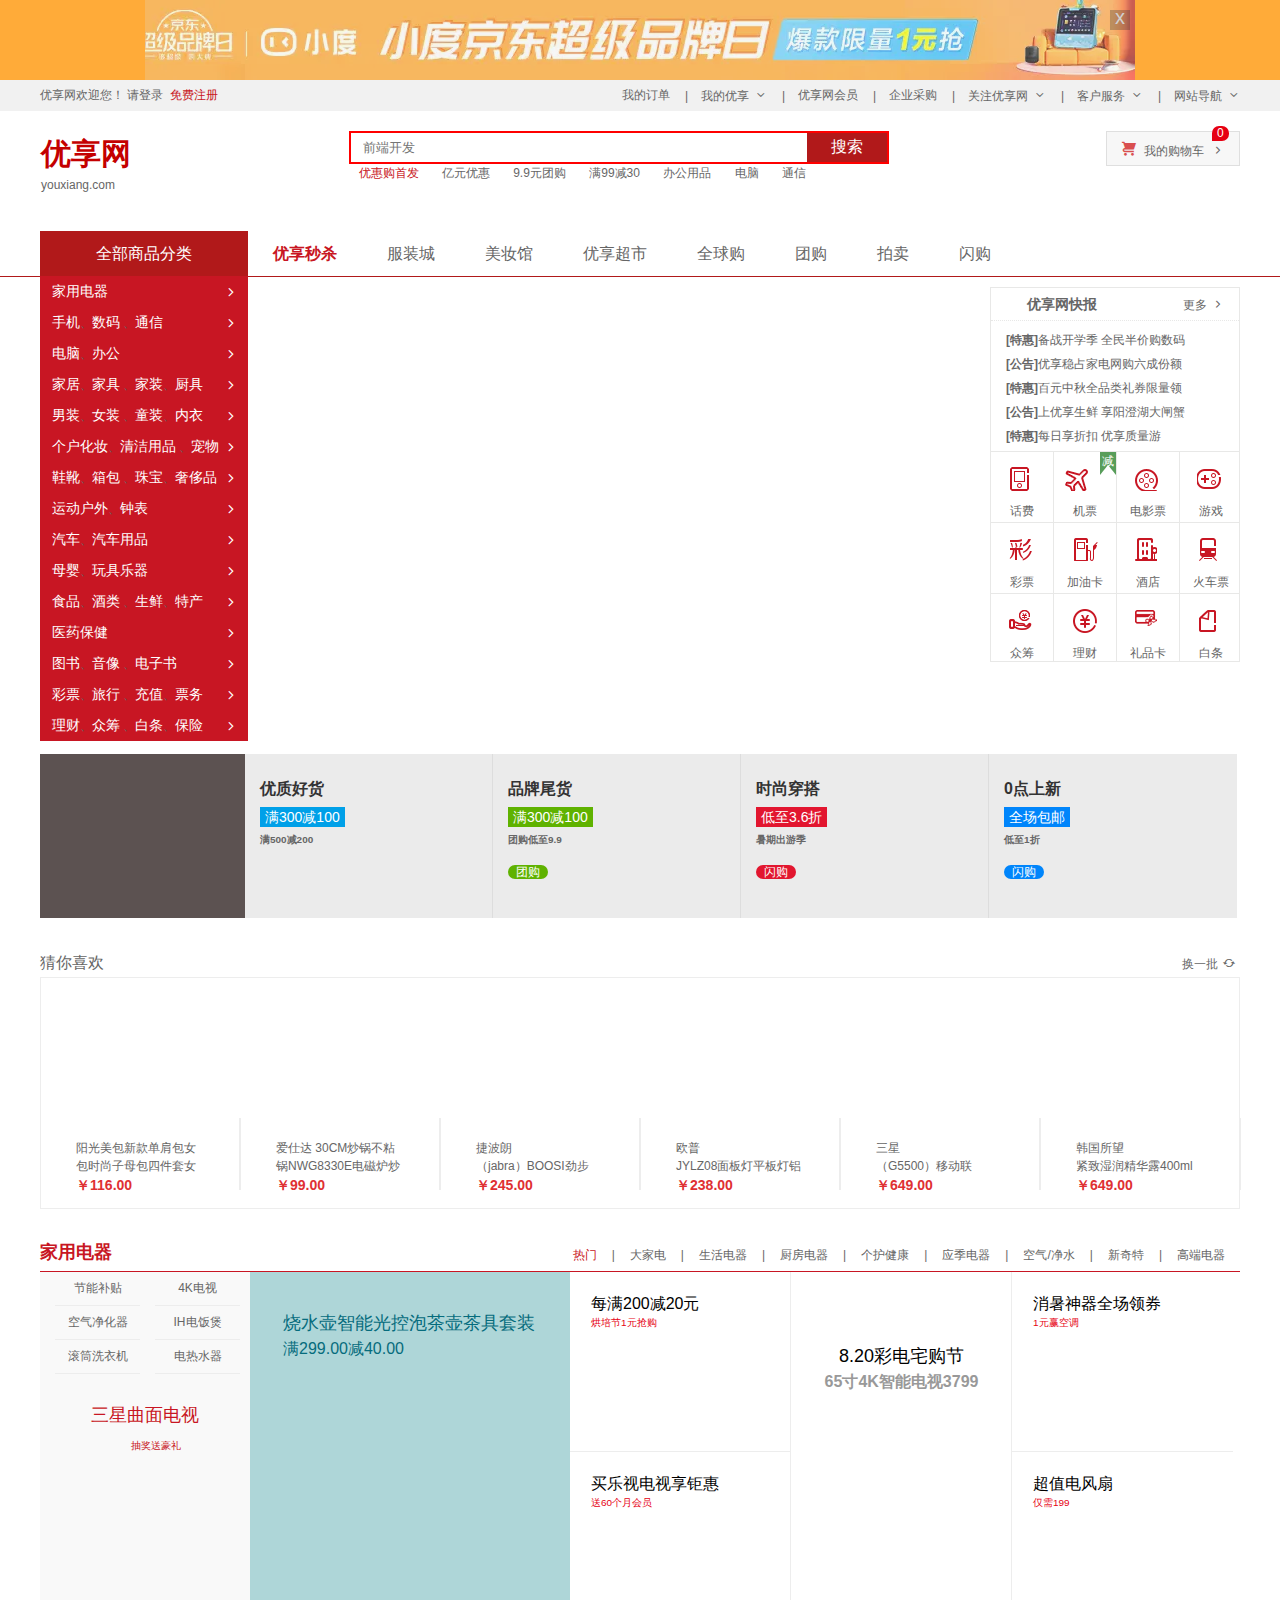
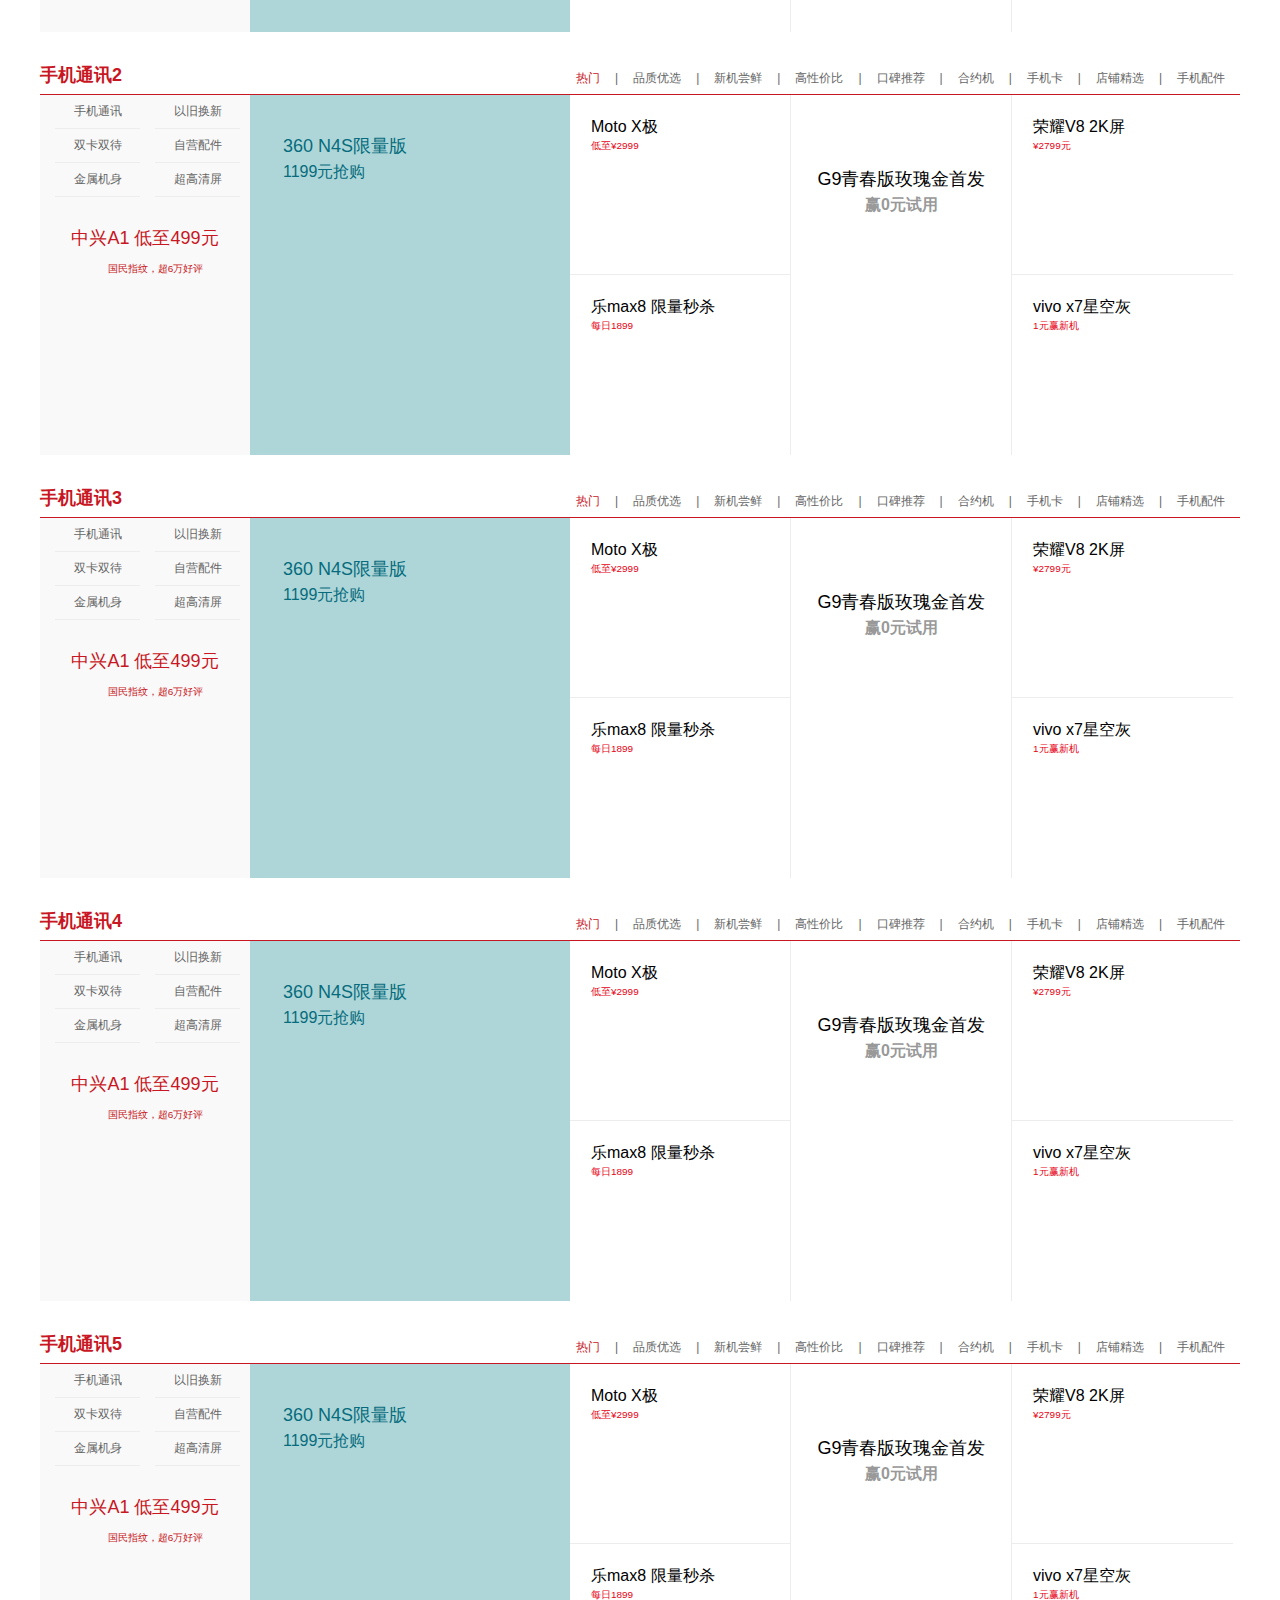
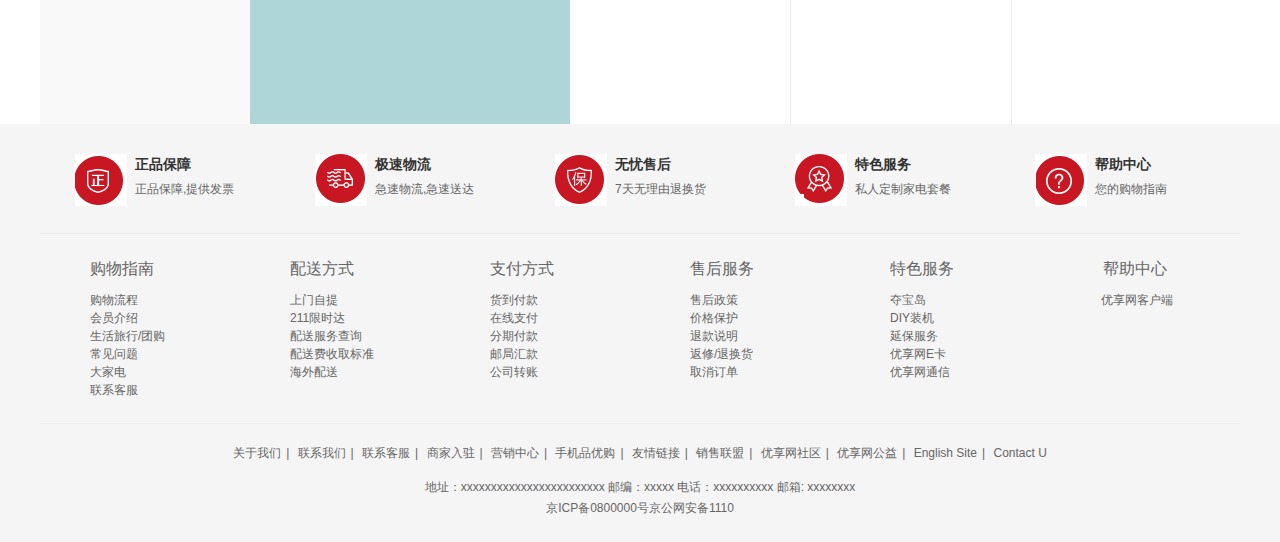
<file: index.html>
<!DOCTYPE html>
<html lang="en">

<head>
    <meta name="viewport" content="width=device-width,initial-scale=1,maximum-scale=1,user-scalable=no">
    <meta http-equiv="X-UA-Compatible" content="IE=edge,chrome=1">
    <meta name="HandheldFriendly" content="true">
    <title>优享网-正品低价、品质保障、配送及时、轻松购物！</title>
    <!-- 网站说明 -->
    <meta name="viewport" content="优享网-专业的综合网上购物商城,销售家电、数码通讯、电脑、家居百货、服装服饰、母婴、图书、食品等数万个品牌优质商品.便捷、诚信的服务，为您提供愉悦的网上购物体验!">
    <!-- 关键字 -->
    <meta name="Keywords" content="网上购物,网上商城,手机,笔记本,电脑,MP3,CD,VCD,DV,相机,数码,配件,手表,存储卡,优享网">
    <!-- 引入初始化样式文件 -->
    <link rel="stylesheet" href="css/base.css">
    <!-- 引入公共的样式文件 -->
    <link rel="stylesheet" href="css/common.css">
    <!-- 引入favicon图标 -->
    <link rel="shortcut icon" href="favicon.ico" />
    <!-- 引入首页专有的样式文件 index.css -->
    <link rel="stylesheet" href="css/index.css">
    <script src="js/jquery-3.5.1.min.js"></script>
    <!-- 引入js -->
    <script type="text/javascript" src="js/index.js"></script>
    <style>
        /* @media screen and (max-width: 980px) {
            #head {
                ...
            }

            #content {
                ...
            }

            #footer {
                ...
            }
        } */
    </style>


</head>

<body>
    <!-- 广告模块 start-->
    <div class="guanggao">
        <div class="w">
            <img data-lazy-src="upload/guanggao.jpg" alt="">
            <div id="close_btn">x</div>
        </div>
    </div>
    <!-- 广告模块 end-->

    <!-- 快捷导航模块 start-->
    <section class="shortcut">
        <div class="w">
            <div class="fl">
                <ul>
                    <li>优享网欢迎您！&nbsp;</li>
                    <li>
                        <a href="enter.html" target="_blank">请登录&nbsp;</a>
                        <a href="register.html" class="style_red" target="_blank">免费注册</a>
                    </li>
                </ul>
            </div>
            <div class="fr">
                <ul>
                    <li>我的订单</li>
                    <li>|</li>
                    <li class="arrow-icon">我的优享</li>
                    <li>|</li>
                    <li>优享网会员</li>
                    <li>|</li>
                    <li>企业采购 </li>
                    <li>|</li>
                    <li class="arrow-icon">关注优享网</li>
                    <li>|</li>
                    <li class="arrow-icon">客户服务</li>
                    <li>|</li>
                    <li class="arrow-icon">网站导航</li>
                </ul>
            </div>
        </div>
    </section>
    <!-- 快捷导航模块 end-->

    <!-- header头部模块制作 start-->
    <header class="header w">
        <!-- LOGO模块 -->
        <div class="logo">
            <a href="index.html" title="优享网商城">
                <div class="fl">
                    <img data-lazy-src="images/logo.png" alt="">
                </div>
                <div class="fr">
                    <h1 class="style_logotext">优享网</h1>
                    <span>youxiang.com</span>
                </div>
            </a>
        </div>
        <div class="middle_content">
            <!-- 搜索模块 -->
            <div class="search">
                <input type="searcg" placeholder="前端开发">
                <button>搜索</button>
            </div>
            <!-- 热词模块 -->
            <div class="hotwords">
                <a href="#" class="style_red">优惠购首发</a>
                <a href="#">亿元优惠</a>
                <a href="#">9.9元团购</a>
                <a href="#">满99减30</a>
                <a href="#">办公用品</a>
                <a href="#">电脑</a>
                <a href="#">通信</a>
            </div>
        </div>

        <!-- 购物车模块 -->
        <div class="shopcar">我的购物车<i class="count">0</i></div>
    </header>
    <!-- header头部模块制作 end-->

    <!-- nav模块制作 start -->
    <nav class="nav">
        <div class="w">
            <div class="dropdown fl">
                <div class="dt">全部商品分类</div>
                <div class="dd">
                    <ul>
                        <li><a href="#">家用电器</a></li>
                        <li><a href="#">手机</a>、<a href="#">数码</a> 、<a href="#">通信</a></li>
                        <li><a href="#">电脑</a>、<a href="#">办公</a></li>
                        <li><a href="#">家居</a>、<a href="#">家具</a> 、<a href="#">家装</a>、<a href="#">厨具</a></li>
                        <li><a href="#">男装</a>、<a href="#">女装</a> 、<a href="#">童装</a>、<a href="#">内衣</a></li>
                        <li><a href="#">个户化妆</a>、<a href="#">清洁用品</a> 、<a href="#">宠物</a></li>
                        <li><a href="#">鞋靴</a>、<a href="#">箱包</a> 、<a href="#">珠宝</a>、<a href="#">奢侈品</a></li>
                        <li><a href="#">运动户外</a>、<a href="#">钟表</a></li>
                        <li><a href="#">汽车</a>、<a href="#">汽车用品</a></li>
                        <li><a href="#">母婴</a>、<a href="#">玩具乐器</a></li>
                        <li><a href="#">食品</a>、<a href="#">酒类</a> 、<a href="#">生鲜</a>、<a href="#">特产</a></li>
                        <li><a href="#">医药保健</a></li>
                        <li><a href="#">图书</a>、<a href="#">音像</a> 、<a href="#">电子书</a></li>
                        <li><a href="#">彩票</a>、<a href="#">旅行</a> 、<a href="#">充值</a>、<a href="#">票务</a></li>
                        <li><a href="#">理财</a>、<a href="#">众筹</a> 、<a href="#">白条</a>、<a href="#">保险</a></li>
                    </ul>
                </div>
            </div>
            <div class="navitems fl">
                <ul>
                    <li><a href="list.html" target="_blank">优享秒杀</a></li>
                    <li><a href="#">服装城</a></li>
                    <li><a href="#">美妆馆</a></li>
                    <li><a href="#">优享超市</a></li>
                    <li><a href="#">全球购</a></li>
                    <li><a href="#">团购</a></li>
                    <li><a href="#">拍卖</a></li>
                    <li><a href="#">闪购</a></li>
                </ul>
            </div>
        </div>
    </nav>
    <!-- nav模块制作 end -->

    <!-- 首页专有的main模块 start -->
    <div class="w">
        <div class="main">
            <div class="focus">
                <ul>
                    <li>
                        <a href="purchase.html" target="_blank">
                            <img data-lazy-src="upload/focus.jpg" alt="">
                        </a>
                    </li>
                </ul>
            </div>
            <div class="newflash">
                <div class="news">

                    <div class="new_hd">
                        <h5>优享网快报</h5>
                        <a href="bulletin.html" class="more" target="_blank">更多</a>
                    </div>

                    <div class="new_bd">
                        <ul>
                            <li><a href="#"><b>[特惠]</b>备战开学季 全民半价购数码</a></li>
                            <li><a href="#"><b>[公告]</b>优享稳占家电网购六成份额</a></li>
                            <li><a href="#"><b>[特惠]</b>百元中秋全品类礼券限量领</a></li>
                            <li><a href="#"><b>[公告]</b>上优享生鲜 享阳澄湖大闸蟹</a></li>
                            <li><a href="#"><b>[特惠]</b>每日享折扣 优享质量游</a></li>
                        </ul>
                    </div>
                </div>
                <div class="lifeservice">
                    <ul>
                        <li>
                            <i></i>
                            <p>话费</p>
                        </li>
                        <li>
                            <i></i>
                            <em></em>
                            <span>减</span>
                            <p>机票</p>

                        </li>
                        <li>
                            <i></i>
                            <p>电影票</p>
                        </li>
                        <li>
                            <i></i>
                            <p>游戏</p>
                        </li>
                        <li>
                            <i></i>
                            <p>彩票</p>
                        </li>
                        <li>
                            <i></i>
                            <p>加油卡</p>
                        </li>
                        <li>
                            <i></i>
                            <p>酒店</p>
                        </li>
                        <li>
                            <i></i>
                            <p>火车票</p>
                        </li>
                        <li>
                            <i></i>
                            <p>众筹</p>
                        </li>
                        <li>
                            <i></i>
                            <p>理财</p>
                        </li>
                        <li>
                            <i></i>
                            <p>礼品卡</p>
                        </li>
                        <li>
                            <i></i>
                            <p>白条</p>
                        </li>
                    </ul>
                </div>
                <div class="bargain">
                    <img data-lazy-src="upload/bargain.png" alt="">
                </div>
            </div>
        </div>
    </div>
    <!-- 首页专有的main模块 end -->

    <!-- 推荐模块 start -->
    <div class="w recom">
        <div class="recom_hd fl">
            <img data-lazy-src="images/recom.png" alt="">
        </div>
        <div class="recom_bd fl">
            <ul>
                <li>
                    <h3>优质好货</h3>
                    <i>满300减100</i>
                    <h5>满500减200</h5>
                    <img data-lazy-src="upload/recom1.png" alt="">
                </li>
                <li>
                    <h3>品牌尾货</h3>
                    <i>满300减100</i>
                    <h5>团购低至9.9</h5>
                    <span>团购</span>
                    <img data-lazy-src="upload/recom2.png" alt="">
                </li>
                <li>
                    <h3>时尚穿搭</h3>
                    <i>低至3.6折</i>
                    <h5>暑期出游季</h5>
                    <span>闪购</span>
                    <img data-lazy-src="upload/recom3.png" alt="">
                </li>
                <li>
                    <h3>0点上新</h3>
                    <i>全场包邮</i>
                    <h5>低至1折</h5>
                    <span>闪购</span>
                    <img data-lazy-src="upload/recom4.png" alt="">
                </li>
            </ul>
        </div>
    </div>
    <!-- 推荐模块 end -->

    <!-- 猜你喜欢模块 start -->
    <div class="w guess_fav">
        <div class="guess_fav_hd">
            <span>猜你喜欢</span>
            <a href="#">换一批</a>
        </div>
        <div class="guess_fav_bd">
            <ul>
                <li>
                    <div>
                        <img data-lazy-src="upload/guess_fav1.png" alt=""><br>
                    </div>
                    阳光美包新款单肩包女<br>
                    包时尚子母包四件套女
                    <h3>￥116.00</h3>
                </li>
            </ul>
            <ul>
                <li>
                    <div>
                        <img data-lazy-src="upload/guess_fav2.png" alt=""><br>
                    </div>
                    爱仕达 30CM炒锅不粘<br>
                    锅NWG8330E电磁炉炒
                    <h3>￥99.00</h3>
                </li>
            </ul>
            <ul>
                <li>
                    <div>
                        <img data-lazy-src="upload/guess_fav3.png" alt=""><br>
                    </div>
                    捷波朗<br>
                    （jabra）BOOSI劲步
                    <h3>￥245.00</h3>
                </li>
            </ul>
            <ul>
                <li>
                    <div>
                        <img data-lazy-src="upload/guess_fav4.png" alt=""><br>
                    </div>
                    欧普<br>
                    JYLZ08面板灯平板灯铝
                    <h3>￥238.00</h3>
                </li>
            </ul>
            <ul>
                <li>
                    <div>
                        <img data-lazy-src="upload/guess_fav5.png" alt=""><br>
                    </div>
                    三星<br>
                    （G5500）移动联
                    <h3>￥649.00</h3>
                </li>
            </ul>
            <ul>
                <li>
                    <div>
                        <img data-lazy-src="upload/guess_fav6.png" alt=""><br>
                    </div>
                    韩国所望<br>
                    紧致湿润精华露400ml
                    <h3>￥649.00</h3>
                </li>
            </ul>
        </div>
    </div>
    <!-- 猜你喜欢模块 end -->

    <!-- 楼层区域模块 start -->
    <div class="floor">
        <!-- 1楼家电电器 -->
        <div class="w jiadian">
            <div class="box_hd">
                <h3>家用电器</h3>
                <div class="tab_list">
                    <ul>
                        <li><a href="#" class="style_red">热门</a>|</li>
                        <li><a href="#">大家电</a>|</li>
                        <li><a href="#">生活电器</a>|</li>
                        <li><a href="#">厨房电器</a>|</li>
                        <li><a href="#">个护健康</a>|</li>
                        <li><a href="#">应季电器</a>|</li>
                        <li><a href="#">空气/净水</a>|</li>
                        <li><a href="#">新奇特</a>|</li>
                        <li><a href="#">高端电器</a></li>
                    </ul>
                </div>
            </div>
            <div class="box_bd">
                <div class="tab_content">
                    <div class="tab_list_item">
                        <div class="col_210">
                            <ul>
                                <li><a href="#">节能补贴</a></li>
                                <li><a href="#">4K电视</a></li>
                                <li><a href="#">空气净化器</a></li>
                                <li><a href="#">IH电饭煲</a></li>
                                <li><a href="#">滚筒洗衣机</a></li>
                                <li><a href="#">电热水器</a></li>
                            </ul>


                            <a href="sanxing_tv.html" target="_blank">
                                <h2 class="style_deedred">三星曲面电视</h2>
                                <h5 class="style_deedred">抽奖送豪礼</h5>
                                <img data-lazy-src="upload/floor-1-1.png" alt="">
                            </a>
                        </div>
                        <div class="col_329">
                            <a href="#">
                                <h2>烧水壶智能光控泡茶壶茶具套装</h2>
                                <h5>满299.00减40.00</h5>
                                <img data-lazy-src="upload/floor-1-2.png" alt="">
                            </a>
                        </div>
                        <div class="col_221 box_2_221">
                            <a href="#">
                                <h2>每满200减20元</h2>
                                <h5> 烘培节1元抢购</h5>
                                <img data-lazy-src="upload/floor-1-3.png" alt="">
                            </a>
                            <a href="#">
                                <h2>买乐视电视享钜惠</h2>
                                <h5> 送60个月会员</h5>
                                <img data-lazy-src="upload/floor-1-4.png" alt="">
                            </a>
                        </div>
                        <div class="col_221 box_221">
                            <a href="#">
                                <h1>8.20彩电宅购节</h1>
                                <h3>65寸4K智能电视3799</h3>
                                <img data-lazy-src="upload/floor-1-5.png" alt="">
                            </a>
                        </div>
                        <div class="col_219  box_2_221">
                            <a href="#">
                                <h2>消暑神器全场领券</h2>
                                <h5>1元赢空调</h5>
                                <img data-lazy-src="upload/floor-1-6.png" alt="">
                            </a>
                            <a href="#">
                                <h2>超值电风扇</h2>
                                <h5> 仅需199</h5>
                                <img data-lazy-src="upload/floor-1-7.png" alt="">
                            </a>
                        </div>
                    </div>
                </div>
            </div>
        </div>

        <!-- 2楼手机通讯 -->
        <div class="w shouji">
            <div class="box_hd">
                <h3>手机通讯2</h3>
                <div class="tab_list">
                    <ul>
                        <li><a href="#" class="style_red">热门</a>|</li>
                        <li><a href="#">品质优选</a>|</li>
                        <li><a href="#">新机尝鲜</a>|</li>
                        <li><a href="#">高性价比</a>|</li>
                        <li><a href="#">口碑推荐</a>|</li>
                        <li><a href="#">合约机</a>|</li>
                        <li><a href="#">手机卡</a>|</li>
                        <li><a href="#">店铺精选</a>|</li>
                        <li><a href="#">手机配件</a></li>
                    </ul>
                </div>
            </div>
            <div class="box_bd">
                <div class="tab_content">
                    <div class="tab_list_item">
                        <div class="col_210">
                            <ul>
                                <li><a href="#">手机通讯</a></li>
                                <li><a href="#">以旧换新</a></li>
                                <li><a href="#">双卡双待</a></li>
                                <li><a href="#">自营配件</a></li>
                                <li><a href="#">金属机身</a></li>
                                <li><a href="#">超高清屏</a></li>
                            </ul>


                            <a href="#">
                                <h2 class="style_deedred">中兴A1 低至499元</h2>
                                <h5 class="style_deedred">国民指纹，超6万好评</h5>
                                <img data-lazy-src="upload/floor-2-1.png" alt="">
                            </a>
                        </div>
                        <div class="col_329">
                            <a href="#">


                                <h2>360 N4S限量版</h2>
                                <h5> 1199元抢购</h5>
                                <img data-lazy-src="upload/floor-2-2.png" alt="">
                            </a>
                        </div>
                        <div class="col_221 box_2_221">
                            <a href="#">
                                <h2>Moto X极</h2>
                                <h5>低至¥2999</h5>
                                <img data-lazy-src="upload/floor-2-3.png" alt="">
                            </a>
                            <a href="#">
                                <h2>乐max8 限量秒杀</h2>
                                <h5> 每日1899</h5>
                                <img data-lazy-src="upload/floor-2-4.png" alt="">
                            </a>
                        </div>
                        <div class="col_221 box_221">
                            <a href="#">
                                <h1>G9青春版玫瑰金首发</h1>
                                <h3>赢0元试用</h3>
                                <img data-lazy-src="upload/floor-2-5.png" alt="">
                            </a>
                        </div>
                        <div class="col_219  box_2_221">
                            <a href="#">
                                <h2>荣耀V8 2K屏 </h2>
                                <h5>¥2799元</h5>
                                <img data-lazy-src="upload/floor-2-6.png" alt="">
                            </a>
                            <a href="#">
                                <h2>vivo x7星空灰</h2>
                                <h5>1元赢新机</h5>
                                <img data-lazy-src="upload/floor-2-7.png" alt="">
                            </a>
                        </div>
                    </div>
                </div>
            </div>
        </div>

        <!-- 2楼手机通讯 -->
        <div class="w shouji">
            <div class="box_hd">
                <h3>手机通讯3</h3>
                <div class="tab_list">
                    <ul>
                        <li><a href="#" class="style_red">热门</a>|</li>
                        <li><a href="#">品质优选</a>|</li>
                        <li><a href="#">新机尝鲜</a>|</li>
                        <li><a href="#">高性价比</a>|</li>
                        <li><a href="#">口碑推荐</a>|</li>
                        <li><a href="#">合约机</a>|</li>
                        <li><a href="#">手机卡</a>|</li>
                        <li><a href="#">店铺精选</a>|</li>
                        <li><a href="#">手机配件</a></li>
                    </ul>
                </div>
            </div>
            <div class="box_bd">
                <div class="tab_content">
                    <div class="tab_list_item">
                        <div class="col_210">
                            <ul>
                                <li><a href="#">手机通讯</a></li>
                                <li><a href="#">以旧换新</a></li>
                                <li><a href="#">双卡双待</a></li>
                                <li><a href="#">自营配件</a></li>
                                <li><a href="#">金属机身</a></li>
                                <li><a href="#">超高清屏</a></li>
                            </ul>


                            <a href="#">
                                <h2 class="style_deedred">中兴A1 低至499元</h2>
                                <h5 class="style_deedred">国民指纹，超6万好评</h5>
                                <img data-lazy-src="upload/floor-2-1.png" alt="">
                            </a>
                        </div>
                        <div class="col_329">
                            <a href="#">


                                <h2>360 N4S限量版</h2>
                                <h5> 1199元抢购</h5>
                                <img data-lazy-src="upload/floor-2-2.png" alt="">
                            </a>
                        </div>
                        <div class="col_221 box_2_221">
                            <a href="#">
                                <h2>Moto X极</h2>
                                <h5>低至¥2999</h5>
                                <img data-lazy-src="upload/floor-2-3.png" alt="">
                            </a>
                            <a href="#">
                                <h2>乐max8 限量秒杀</h2>
                                <h5> 每日1899</h5>
                                <img data-lazy-src="upload/floor-2-4.png" alt="">
                            </a>
                        </div>
                        <div class="col_221 box_221">
                            <a href="#">
                                <h1>G9青春版玫瑰金首发</h1>
                                <h3>赢0元试用</h3>
                                <img data-lazy-src="upload/floor-2-5.png" alt="">
                            </a>
                        </div>
                        <div class="col_219  box_2_221">
                            <a href="#">
                                <h2>荣耀V8 2K屏 </h2>
                                <h5>¥2799元</h5>
                                <img data-lazy-src="upload/floor-2-6.png" alt="">
                            </a>
                            <a href="#">
                                <h2>vivo x7星空灰</h2>
                                <h5>1元赢新机</h5>
                                <img data-lazy-src="upload/floor-2-7.png" alt="">
                            </a>
                        </div>
                    </div>
                </div>
            </div>
        </div>

        <!-- 2楼手机通讯 -->
        <div class="w shouji">
            <div class="box_hd">
                <h3>手机通讯4</h3>
                <div class="tab_list">
                    <ul>
                        <li><a href="#" class="style_red">热门</a>|</li>
                        <li><a href="#">品质优选</a>|</li>
                        <li><a href="#">新机尝鲜</a>|</li>
                        <li><a href="#">高性价比</a>|</li>
                        <li><a href="#">口碑推荐</a>|</li>
                        <li><a href="#">合约机</a>|</li>
                        <li><a href="#">手机卡</a>|</li>
                        <li><a href="#">店铺精选</a>|</li>
                        <li><a href="#">手机配件</a></li>
                    </ul>
                </div>
            </div>
            <div class="box_bd">
                <div class="tab_content">
                    <div class="tab_list_item">
                        <div class="col_210">
                            <ul>
                                <li><a href="#">手机通讯</a></li>
                                <li><a href="#">以旧换新</a></li>
                                <li><a href="#">双卡双待</a></li>
                                <li><a href="#">自营配件</a></li>
                                <li><a href="#">金属机身</a></li>
                                <li><a href="#">超高清屏</a></li>
                            </ul>


                            <a href="#">
                                <h2 class="style_deedred">中兴A1 低至499元</h2>
                                <h5 class="style_deedred">国民指纹，超6万好评</h5>
                                <img data-lazy-src="upload/floor-2-1.png" alt="">
                            </a>
                        </div>
                        <div class="col_329">
                            <a href="#">


                                <h2>360 N4S限量版</h2>
                                <h5> 1199元抢购</h5>
                                <img data-lazy-src="upload/floor-2-2.png" alt="">
                            </a>
                        </div>
                        <div class="col_221 box_2_221">
                            <a href="#">
                                <h2>Moto X极</h2>
                                <h5>低至¥2999</h5>
                                <img data-lazy-src="upload/floor-2-3.png" alt="">
                            </a>
                            <a href="#">
                                <h2>乐max8 限量秒杀</h2>
                                <h5> 每日1899</h5>
                                <img data-lazy-src="upload/floor-2-4.png" alt="">
                            </a>
                        </div>
                        <div class="col_221 box_221">
                            <a href="#">
                                <h1>G9青春版玫瑰金首发</h1>
                                <h3>赢0元试用</h3>
                                <img data-lazy-src="upload/floor-2-5.png" alt="">
                            </a>
                        </div>
                        <div class="col_219  box_2_221">
                            <a href="#">
                                <h2>荣耀V8 2K屏 </h2>
                                <h5>¥2799元</h5>
                                <img data-lazy-src="upload/floor-2-6.png" alt="">
                            </a>
                            <a href="#">
                                <h2>vivo x7星空灰</h2>
                                <h5>1元赢新机</h5>
                                <img data-lazy-src="upload/floor-2-7.png" alt="">
                            </a>
                        </div>
                    </div>
                </div>
            </div>
        </div>

        <!-- 2楼手机通讯 -->
        <div class="w shouji">
            <div class="box_hd">
                <h3>手机通讯5</h3>
                <div class="tab_list">
                    <ul>
                        <li><a href="#" class="style_red">热门</a>|</li>
                        <li><a href="#">品质优选</a>|</li>
                        <li><a href="#">新机尝鲜</a>|</li>
                        <li><a href="#">高性价比</a>|</li>
                        <li><a href="#">口碑推荐</a>|</li>
                        <li><a href="#">合约机</a>|</li>
                        <li><a href="#">手机卡</a>|</li>
                        <li><a href="#">店铺精选</a>|</li>
                        <li><a href="#">手机配件</a></li>
                    </ul>
                </div>
            </div>
            <div class="box_bd">
                <div class="tab_content">
                    <div class="tab_list_item">
                        <div class="col_210">
                            <ul>
                                <li><a href="#">手机通讯</a></li>
                                <li><a href="#">以旧换新</a></li>
                                <li><a href="#">双卡双待</a></li>
                                <li><a href="#">自营配件</a></li>
                                <li><a href="#">金属机身</a></li>
                                <li><a href="#">超高清屏</a></li>
                            </ul>


                            <a href="#">
                                <h2 class="style_deedred">中兴A1 低至499元</h2>
                                <h5 class="style_deedred">国民指纹，超6万好评</h5>
                                <img data-lazy-src="upload/floor-2-1.png" alt="">
                            </a>
                        </div>
                        <div class="col_329">
                            <a href="#">


                                <h2>360 N4S限量版</h2>
                                <h5> 1199元抢购</h5>
                                <img data-lazy-src="upload/floor-2-2.png" alt="">
                            </a>
                        </div>
                        <div class="col_221 box_2_221">
                            <a href="#">
                                <h2>Moto X极</h2>
                                <h5>低至¥2999</h5>
                                <img data-lazy-src="upload/floor-2-3.png" alt="">
                            </a>
                            <a href="#">
                                <h2>乐max8 限量秒杀</h2>
                                <h5> 每日1899</h5>
                                <img data-lazy-src="upload/floor-2-4.png" alt="">
                            </a>
                        </div>
                        <div class="col_221 box_221">
                            <a href="#">
                                <h1>G9青春版玫瑰金首发</h1>
                                <h3>赢0元试用</h3>
                                <img data-lazy-src="upload/floor-2-5.png" alt="">
                            </a>
                        </div>
                        <div class="col_219  box_2_221">
                            <a href="#">
                                <h2>荣耀V8 2K屏 </h2>
                                <h5>¥2799元</h5>
                                <img data-lazy-src="upload/floor-2-6.png" alt="">
                            </a>
                            <a href="#">
                                <h2>vivo x7星空灰</h2>
                                <h5>1元赢新机</h5>
                                <img data-lazy-src="upload/floor-2-7.png" alt="">
                            </a>
                        </div>
                    </div>
                </div>
            </div>
        </div>
    </div>
    <!-- 楼层区域模块 end -->

    <!-- 电梯导航 -->
    <div class="dianti">
        <ul>
            <li class="now_dianti">家用电器</li>
            <li>手机通讯1</li>
            <li>手机通讯2</li>
            <li>手机通讯3</li>
            <li>手机通讯4</li>
        </ul>
    </div>

    <!-- 底部模块的制作 start -->
    <footer class="footer">
        <div class="w">
            <div class="mod_service">
                <ul>
                    <li>
                        <h5></h5>
                        <div class="service_text">
                            <h4>正品保障</h4>
                            <p>正品保障,提供发票</p>
                        </div>
                    </li>
                    <li>
                        <h5></h5>
                        <div class="service_text">
                            <h4>极速物流</h4>
                            <p>急速物流,急速送达</p>
                        </div>
                    </li>
                    <li>
                        <h5></h5>
                        <div class="service_text">
                            <h4>无忧售后</h4>
                            <p>7天无理由退换货</p>
                        </div>
                    </li>
                    <li>
                        <h5></h5>
                        <div class="service_text">
                            <h4>特色服务</h4>
                            <p>私人定制家电套餐</p>
                        </div>
                    </li>
                    <li>
                        <h5></h5>
                        <div class="service_text">
                            <h4>帮助中心</h4>
                            <p>您的购物指南</p>
                        </div>
                    </li>
                </ul>
            </div>

            <div class="mod_help">
                <dl>
                    <dt>购物指南</dt>
                    <dd><a href="#">购物流程</a></dd>
                    <dd><a href="#">会员介绍</a></dd>
                    <dd><a href="#">生活旅行/团购</a></dd>
                    <dd><a href="#">常见问题</a></dd>
                    <dd><a href="#">大家电</a></dd>
                    <dd><a href="#">联系客服</a></dd>
                </dl>
                <dl>
                    <dt>配送方式</dt>
                    <dd><a href="#">上门自提</a></dd>
                    <dd><a href="#">211限时达</a></dd>
                    <dd><a href="#">配送服务查询</a></dd>
                    <dd><a href="#">配送费收取标准</a></dd>
                    <dd><a href="#">海外配送</a></dd>
                </dl>
                <dl>
                    <dt>支付方式</dt>
                    <dd><a href="#">货到付款</a></dd>
                    <dd><a href="#"> 在线支付</a></dd>
                    <dd><a href="#">分期付款</a></dd>
                    <dd><a href="#">邮局汇款</a></dd>
                    <dd><a href="#">公司转账</a></dd>
                </dl>
                <dl>
                    <dt>售后服务</dt>
                    <dd><a href="#">售后政策</a></dd>
                    <dd><a href="#">价格保护</a></dd>
                    <dd><a href="#">退款说明</a></dd>
                    <dd><a href="#">返修/退换货</a></dd>
                    <dd><a href="#">取消订单</a></dd>
                </dl>
                <dl>
                    <dt>特色服务</dt>
                    <dd><a href="#">夺宝岛</a></dd>
                    <dd><a href="#">DIY装机</a></dd>
                    <dd><a href="#">延保服务</a></dd>
                    <dd><a href="#">优享网E卡</a></dd>
                    <dd><a href="#">优享网通信</a></dd>
                </dl>
                <dl>
                    <dt>帮助中心</dt>
                    <dd>
                        <img data-lazy-src="images/wx_cz.jpg" alt="">
                        优享网客户端
                    </dd>
                </dl>
            </div>

            <div class="mod_copyright">
                <div class="links">
                    <a href="#">关于我们</a>|
                    <a href="#">联系我们</a>|
                    <a href="#">联系客服</a>|
                    <a href="#">商家入驻</a>|
                    <a href="#">营销中心</a>|
                    <a href="#">手机品优购</a>|
                    <a href="#">友情链接</a>|
                    <a href="#">销售联盟</a>|
                    <a href="#">优享网社区</a>|
                    <a href="#">优享网公益</a>|
                    <a href="#">English Site</a>|
                    <a href="#">Contact U</a>
                </div>

                <div class="copyright">
                  地址：xxxxxxxxxxxxxxxxxxxxxxxx 邮编：xxxxx 电话：xxxxxxxxxx 邮箱: xxxxxxxx <br>
                  京ICP备0800000号京公网安备1110
                </div>


            </div>
        </div>
    </footer>
    <!-- 底部模块的制作 end -->

    <script src="http://www.jq22.com/jquery/jquery-1.10.2.js"></script>
    <script src="js/EasyLazyload.min.js"></script>
    <script>
        lazyLoadInit({
            // coverColor: "white",
            // coverDiv: "<h1>test</h1>",
            // offsetBottom: 0,
            // offsetTopm: 0,
            showTime: 1100,
            onLoadBackEnd: function (i, e) {
                console.log("onLoadBackEnd:" + i);
            }
            , onLoadBackStart: function (i, e) {
                console.log("onLoadBackStart:" + i);
            }
        });
    </script>

</body>


</html>
</file>
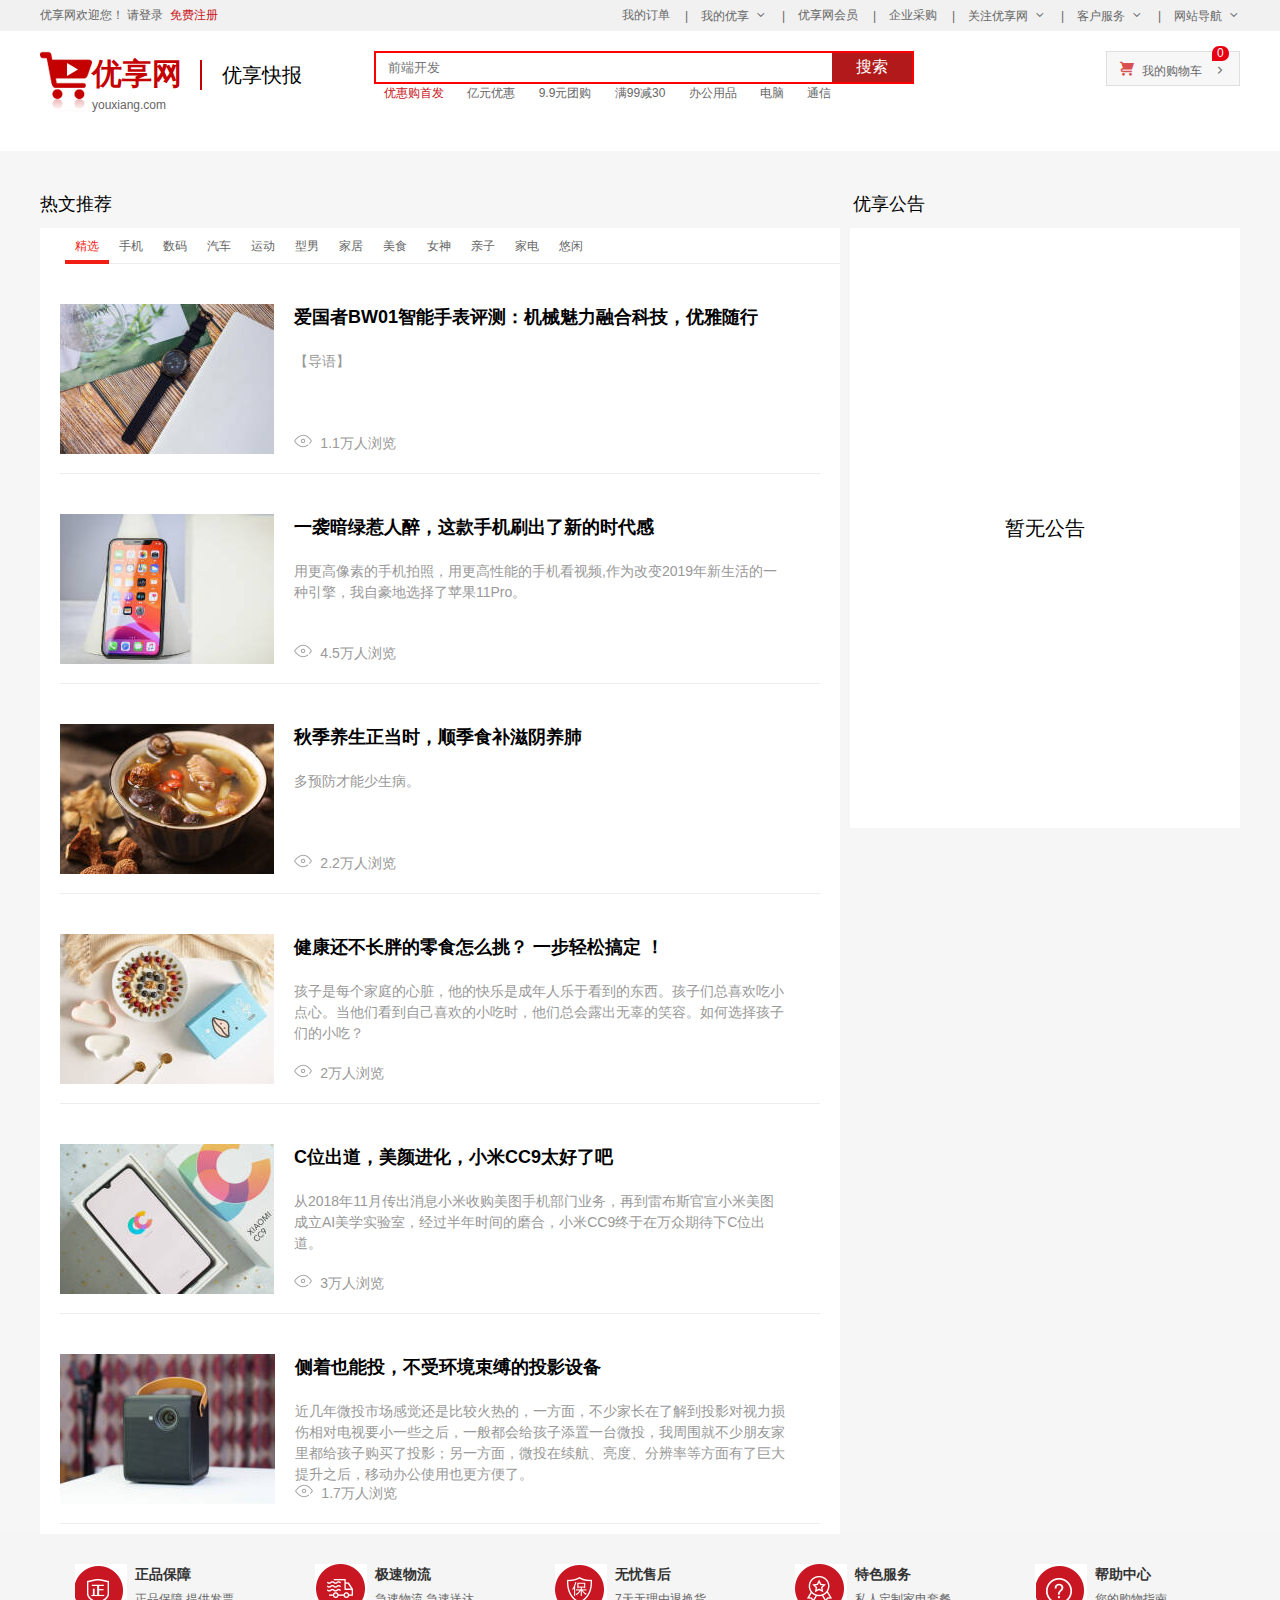
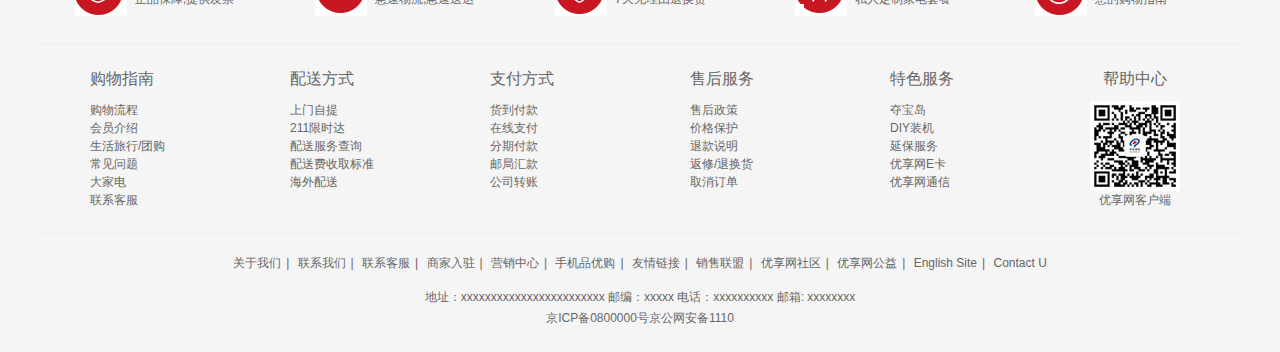
<file: bulletin.html>
<!DOCTYPE html>
<html lang="en">

<head>
  <meta charset="UTF-8">
  <meta name="viewport" content="width=device-width, initial-scale=1.0">
  <title>优享网快报频道</title>
  <!-- 引入初始化样式文件 -->
  <link rel="stylesheet" href="css/base.css">
  <!-- 引入公共的样式文件 -->
  <link rel="stylesheet" href="css/common.css">
  <!-- 引入favicon图标 -->
  <link rel="shortcut icon" href="favicon.ico" />
  <!-- 引入专有css -->
  <link rel="stylesheet" href="css/bulletin.css">
</head>

<body>
  <!-- 快捷导航模块 start-->
  <section class="shortcut">
    <div class="w">
      <div class="fl">
        <ul>
          <li>优享网欢迎您！&nbsp;</li>
          <li>
            <a href="enter.html" target="_blank">请登录&nbsp;</a>
            <a href="register.html" class="style_red" target="_blank">免费注册</a>
          </li>
        </ul>
      </div>
      <div class="fr">
        <ul>
          <li>我的订单</li>
          <li>|</li>
          <li class="arrow-icon">我的优享</li>
          <li>|</li>
          <li>优享网会员</li>
          <li>|</li>
          <li>企业采购 </li>
          <li>|</li>
          <li class="arrow-icon">关注优享网</li>
          <li>|</li>
          <li class="arrow-icon">客户服务</li>
          <li>|</li>
          <li class="arrow-icon">网站导航</li>
        </ul>
      </div>
    </div>
  </section>
  <!-- 快捷导航模块 end-->

  <!-- header头部模块制作 start-->
  <header class="header w">
    <div class="left_content">
      <!-- LOGO模块 -->
      <div class="logo">
        <a href="index.html" title="优享网商城">
          <div class="fl">
            <img src="images/logo.png" alt="">
          </div>
          <div class="fr">
            <h1 class="style_logotext">优享网</h1>
            <span>youxiang.com</span>
          </div>
        </a>
      </div>

      <!-- 快报模块 -->
      <div class="bulletin_news">
        <a href="index.html">优享快报</a>
      </div>
    </div>


    <div class="middle_content">
      <!-- 搜索模块 -->
      <div class="search">
        <input type="searcg" placeholder="前端开发">
        <button>搜索</button>
      </div>
      <!-- 热词模块 -->
      <div class="hotwords">
        <a href="#" class="style_red">优惠购首发</a>
        <a href="#">亿元优惠</a>
        <a href="#">9.9元团购</a>
        <a href="#">满99减30</a>
        <a href="#">办公用品</a>
        <a href="#">电脑</a>
        <a href="#">通信</a>
      </div>
    </div>


    <!-- 购物车模块 -->
    <div class="shopcar">我的购物车
      <i class="count">0</i>
    </div>
  </header>
  <!-- header头部模块制作 end-->

  <!-- 快报主体内容制作 start  -->
  <div class="bulletin_box">
    <div class="w">
      <div class="new_hd"><span>热文推荐</span> <span>优享公告</span> </div>
      <div class="news_box">
        <div class="new_bd">
          <div class="new_nav">
            <ul>
              <li><a href="#">精选</a></li>
              <li><a href="#">手机</a></li>
              <li><a href="#">数码</a></li>
              <li><a href="#">汽车</a></li>
              <li><a href="#">运动</a></li>
              <li><a href="#">型男</a></li>
              <li><a href="#">家居</a></li>
              <li><a href="#">美食</a></li>
              <li><a href="#">女神</a></li>
              <li><a href="#">亲子</a></li>
              <li><a href="#">家电</a></li>
              <li><a href="#">悠闲</a></li>
            </ul>
          </div>
          <div class="new_content">
            <ul>
              <li>
                <div class="content_img">
                  <img src="upload/news1.jpg" alt="">
                </div>
                <div class="content_text">
                  <a href="#">
                    <h2>爱国者BW01智能手表评测：机械魅力融合科技，优雅随行</h2>
                  </a>
                  <h5>【导语】</h5>
                  <div class="read">
                    <i></i>
                    <span>1.1万人浏览</span>
                  </div>

                </div>
              </li>

              <li>
                <div class="content_img">
                  <img src="upload/news2.jpg" alt="">
                </div>
                <div class="content_text">
                  <a href="#">
                    <h2>一袭暗绿惹人醉，这款手机刷出了新的时代感</h2>
                  </a>
                  <h5>用更高像素的手机拍照，用更高性能的手机看视频,作为改变2019年新生活的一种引擎，我自豪地选择了苹果11Pro。</h5>
                  <div class="read">
                    <i></i>
                    <span>4.5万人浏览</span>
                  </div>

                </div>
              </li>
              <li>
                <div class="content_img">
                  <img src="upload/news3.jpg" alt="">
                </div>
                <div class="content_text">
                  <a href="#">
                    <h2>秋季养生正当时，顺季食补滋阴养肺</h2>
                  </a>
                  <h5>多预防才能少生病。</h5>
                  <div class="read">
                    <i></i>
                    <span>2.2万人浏览</span>
                  </div>

                </div>
              </li>
              <li>
                <div class="content_img">
                  <img src="upload/news4.jpg" alt="">
                </div>
                <div class="content_text">
                  <a href="#">
                    <h2>健康还不长胖的零食怎么挑？ 一步轻松搞定 ！</h2>
                  </a>
                  <h5>孩子是每个家庭的心脏，他的快乐是成年人乐于看到的东西。孩子们总喜欢吃小点心。当他们看到自己喜欢的小吃时，他们总会露出无辜的笑容。如何选择孩子们的小吃？</h5>
                  <div class="read">
                    <i></i>
                    <span>2万人浏览</span>
                  </div>

                </div>
              </li>
              <li>
                <div class="content_img">
                  <img src="upload/news5.jpg" alt="">
                </div>
                <div class="content_text">
                  <a href="#">
                    <h2>C位出道，美颜进化，小米CC9太好了吧</h2>
                  </a>
                  <h5>从2018年11月传出消息小米收购美图手机部门业务，再到雷布斯官宣小米美图成立AI美学实验室，经过半年时间的磨合，小米CC9终于在万众期待下C位出道。</h5>
                  <div class="read">
                    <i></i>
                    <span>3万人浏览</span>
                  </div>

                </div>
              </li>
              <li>
                <div class="content_img">
                  <img src="upload/news6.jpg" alt="">
                </div>
                <div class="content_text">
                  <a href="#">
                    <h2>侧着也能投，不受环境束缚的投影设备</h2>
                  </a>
                  <h5>
                    近几年微投市场感觉还是比较火热的，一方面，不少家长在了解到投影对视力损伤相对电视要小一些之后，一般都会给孩子添置一台微投，我周围就不少朋友家里都给孩子购买了投影；另一方面，微投在续航、亮度、分辨率等方面有了巨大提升之后，移动办公使用也更方便了。
                  </h5>
                  <div class="read">
                    <i></i>
                    <span>1.7万人浏览</span>
                  </div>

                </div>
              </li>
            </ul>
          </div>
        </div>
      </div>


      <div class="youxiang_bulletin">暂无公告</div>
    </div>
  </div>
  <!-- 快报主体内容制作 end  -->

  <!-- 底部模块的制作 start -->
  <footer class="footer">
    <div class="w">
      <div class="mod_service">
        <ul>
          <li>
            <h5></h5>
            <div class="service_text">
              <h4>正品保障</h4>
              <p>正品保障,提供发票</p>
            </div>
          </li>
          <li>
            <h5></h5>
            <div class="service_text">
              <h4>极速物流</h4>
              <p>急速物流,急速送达</p>
            </div>
          </li>
          <li>
            <h5></h5>
            <div class="service_text">
              <h4>无忧售后</h4>
              <p>7天无理由退换货</p>
            </div>
          </li>
          <li>
            <h5></h5>
            <div class="service_text">
              <h4>特色服务</h4>
              <p>私人定制家电套餐</p>
            </div>
          </li>
          <li>
            <h5></h5>
            <div class="service_text">
              <h4>帮助中心</h4>
              <p>您的购物指南</p>
            </div>
          </li>
        </ul>
      </div>

      <div class="mod_help">
        <dl>
          <dt>购物指南</dt>
          <dd><a href="#">购物流程</a></dd>
          <dd><a href="#">会员介绍</a></dd>
          <dd><a href="#">生活旅行/团购</a></dd>
          <dd><a href="#">常见问题</a></dd>
          <dd><a href="#">大家电</a></dd>
          <dd><a href="#">联系客服</a></dd>
        </dl>
        <dl>
          <dt>配送方式</dt>
          <dd><a href="#">上门自提</a></dd>
          <dd><a href="#">211限时达</a></dd>
          <dd><a href="#">配送服务查询</a></dd>
          <dd><a href="#">配送费收取标准</a></dd>
          <dd><a href="#">海外配送</a></dd>
        </dl>
        <dl>
          <dt>支付方式</dt>
          <dd><a href="#">货到付款</a></dd>
          <dd><a href="#"> 在线支付</a></dd>
          <dd><a href="#">分期付款</a></dd>
          <dd><a href="#">邮局汇款</a></dd>
          <dd><a href="#">公司转账</a></dd>
        </dl>
        <dl>
          <dt>售后服务</dt>
          <dd><a href="#">售后政策</a></dd>
          <dd><a href="#">价格保护</a></dd>
          <dd><a href="#">退款说明</a></dd>
          <dd><a href="#">返修/退换货</a></dd>
          <dd><a href="#">取消订单</a></dd>
        </dl>
        <dl>
          <dt>特色服务</dt>
          <dd><a href="#">夺宝岛</a></dd>
          <dd><a href="#">DIY装机</a></dd>
          <dd><a href="#">延保服务</a></dd>
          <dd><a href="#">优享网E卡</a></dd>
          <dd><a href="#">优享网通信</a></dd>
        </dl>
        <dl>
          <dt>帮助中心</dt>
          <dd>
            <img src="images/wx_cz.jpg" alt="">
            优享网客户端
          </dd>
        </dl>
      </div>

      <div class="mod_copyright">
        <div class="links">
          <a href="#">关于我们</a>|
          <a href="#">联系我们</a>|
          <a href="#">联系客服</a>|
          <a href="#">商家入驻</a>|
          <a href="#">营销中心</a>|
          <a href="#">手机品优购</a>|
          <a href="#">友情链接</a>|
          <a href="#">销售联盟</a>|
          <a href="#">优享网社区</a>|
          <a href="#">优享网公益</a>|
          <a href="#">English Site</a>|
          <a href="#">Contact U</a>
        </div>

        <div class="copyright">
          地址：xxxxxxxxxxxxxxxxxxxxxxxx 邮编：xxxxx 电话：xxxxxxxxxx 邮箱: xxxxxxxx <br>
          京ICP备0800000号京公网安备1110
        </div>


      </div>
    </div>
  </footer>
  <!-- 底部模块的制作 end -->
</body>

</html>
</file>
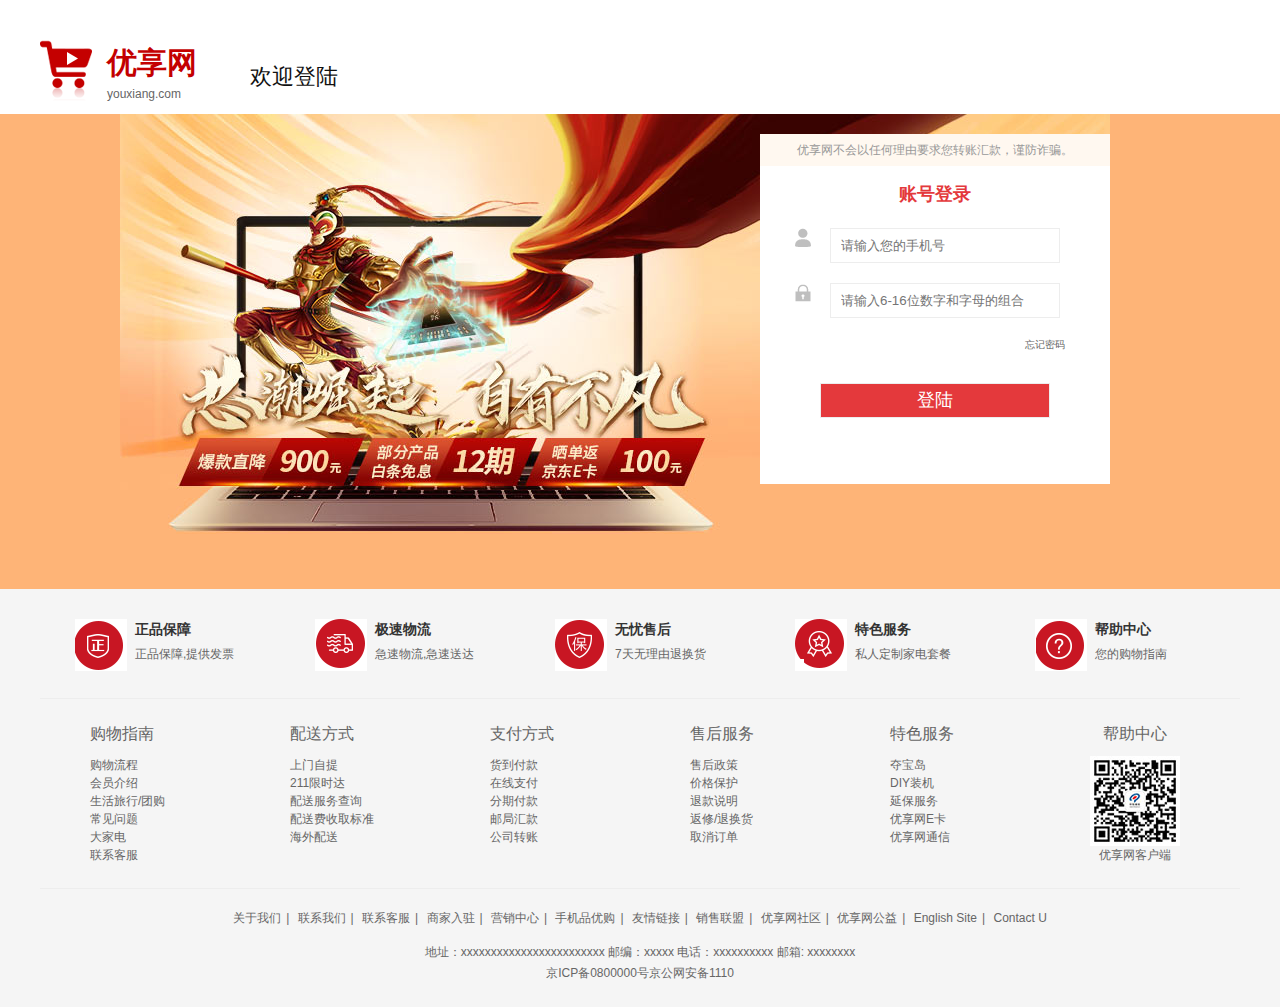
<file: enter.html>
<!DOCTYPE html>
<html lang="en">

<head>
  <meta charset="UTF-8">
  <meta name="viewport" content="width=device-width, initial-scale=1.0">
  <title>优享网-欢迎登陆</title>
  <!-- 引入初始化样式文件 -->
  <link rel="stylesheet" href="css/base.css">
  <!-- 引入公共的样式文件 -->
  <link rel="stylesheet" href="css/common.css">
  <!-- 引入favicon图标 -->
  <link rel="shortcut icon" href="favicon.ico" />
  <!-- 引入专用css -->
  <link rel="stylesheet" href="css/enter.css">
</head>

<body>
  <!-- 头的制作 start-->
  <div class="w">
    <div class="header">
      <div class="logo">
        <a href="index.html" title="优享网商城">
          <div class="fl">
            <img src="images/logo.png" alt="">
          </div>
          <div class="fr">
            <h1 class="style_logotext">优享网</h1>
            <span>youxiang.com</span>
          </div>
        </a>
      </div>

      <!-- 秒杀模块 -->
      <div class="welcome">
        欢迎登陆
      </div>
    </div>
  </div>
  <!-- 头的制作 end-->

  <!-- 登陆主体制作 start-->
  <div class="enter_box">
    <div class="my_w">
      <div class="enter_user">
        <div class="alert">优享网不会以任何理由要求您转账汇款，谨防诈骗。</div>
        <h2>账号登录</h2>
        <form action="">
          <div class="enter_username">
            <div class="img_user">
              <i></i>
            </div>

            <input type="tel" name="" id="tel" value="" oninput="value=value.replace(/[^\d]/g,'')"
              placeholder="请输入您的手机号" onchange="checktel(this.value)" maxlength="11"><span id="tel_span">
            </span>
          </div>
          <div class="enter_password">
            <div class="img_pwd">
              <i></i>
            </div>
            <input type="password" name="" id="pwd1" value="" oninput="value=value.replace(/[\W]/g,'')"
              placeholder="请输入6-16位数字和字母的组合" onchange="checkpwd1(this.value)" maxlength="16">
            <span id="pwd1_span">
            </span>
          </div>

          <a href="#">
            <h5>忘记密码</h5>
          </a>

          <input type="submit" name="" id="" value="登陆">
        </form>

      </div>
    </div>
  </div>
  <!-- 登陆主体制作 end-->

  <!-- 底部模块的制作 start -->
  <footer class="footer">
    <div class="w">
      <div class="mod_service">
        <ul>
          <li>
            <h5></h5>
            <div class="service_text">
              <h4>正品保障</h4>
              <p>正品保障,提供发票</p>
            </div>
          </li>
          <li>
            <h5></h5>
            <div class="service_text">
              <h4>极速物流</h4>
              <p>急速物流,急速送达</p>
            </div>
          </li>
          <li>
            <h5></h5>
            <div class="service_text">
              <h4>无忧售后</h4>
              <p>7天无理由退换货</p>
            </div>
          </li>
          <li>
            <h5></h5>
            <div class="service_text">
              <h4>特色服务</h4>
              <p>私人定制家电套餐</p>
            </div>
          </li>
          <li>
            <h5></h5>
            <div class="service_text">
              <h4>帮助中心</h4>
              <p>您的购物指南</p>
            </div>
          </li>
        </ul>
      </div>

      <div class="mod_help">
        <dl>
          <dt>购物指南</dt>
          <dd><a href="#">购物流程</a></dd>
          <dd><a href="#">会员介绍</a></dd>
          <dd><a href="#">生活旅行/团购</a></dd>
          <dd><a href="#">常见问题</a></dd>
          <dd><a href="#">大家电</a></dd>
          <dd><a href="#">联系客服</a></dd>
        </dl>
        <dl>
          <dt>配送方式</dt>
          <dd><a href="#">上门自提</a></dd>
          <dd><a href="#">211限时达</a></dd>
          <dd><a href="#">配送服务查询</a></dd>
          <dd><a href="#">配送费收取标准</a></dd>
          <dd><a href="#">海外配送</a></dd>
        </dl>
        <dl>
          <dt>支付方式</dt>
          <dd><a href="#">货到付款</a></dd>
          <dd><a href="#"> 在线支付</a></dd>
          <dd><a href="#">分期付款</a></dd>
          <dd><a href="#">邮局汇款</a></dd>
          <dd><a href="#">公司转账</a></dd>
        </dl>
        <dl>
          <dt>售后服务</dt>
          <dd><a href="#">售后政策</a></dd>
          <dd><a href="#">价格保护</a></dd>
          <dd><a href="#">退款说明</a></dd>
          <dd><a href="#">返修/退换货</a></dd>
          <dd><a href="#">取消订单</a></dd>
        </dl>
        <dl>
          <dt>特色服务</dt>
          <dd><a href="#">夺宝岛</a></dd>
          <dd><a href="#">DIY装机</a></dd>
          <dd><a href="#">延保服务</a></dd>
          <dd><a href="#">优享网E卡</a></dd>
          <dd><a href="#">优享网通信</a></dd>
        </dl>
        <dl>
          <dt>帮助中心</dt>
          <dd>
            <img src="images/wx_cz.jpg" alt="">
            优享网客户端
          </dd>
        </dl>
      </div>

      <div class="mod_copyright">
        <div class="links">
          <a href="#">关于我们</a>|
          <a href="#">联系我们</a>|
          <a href="#">联系客服</a>|
          <a href="#">商家入驻</a>|
          <a href="#">营销中心</a>|
          <a href="#">手机品优购</a>|
          <a href="#">友情链接</a>|
          <a href="#">销售联盟</a>|
          <a href="#">优享网社区</a>|
          <a href="#">优享网公益</a>|
          <a href="#">English Site</a>|
          <a href="#">Contact U</a>
        </div>

        <div class="copyright">
          地址：xxxxxxxxxxxxxxxxxxxxxxxx 邮编：xxxxx 电话：xxxxxxxxxx 邮箱: xxxxxxxx <br>
          京ICP备0800000号京公网安备1110
        </div>


      </div>
    </div>
  </footer>
  <!-- 底部模块的制作 end -->
</body>

<!-- 引入js -->
<script type="text/javascript" src="js/enter.js"></script>

</html>
</file>
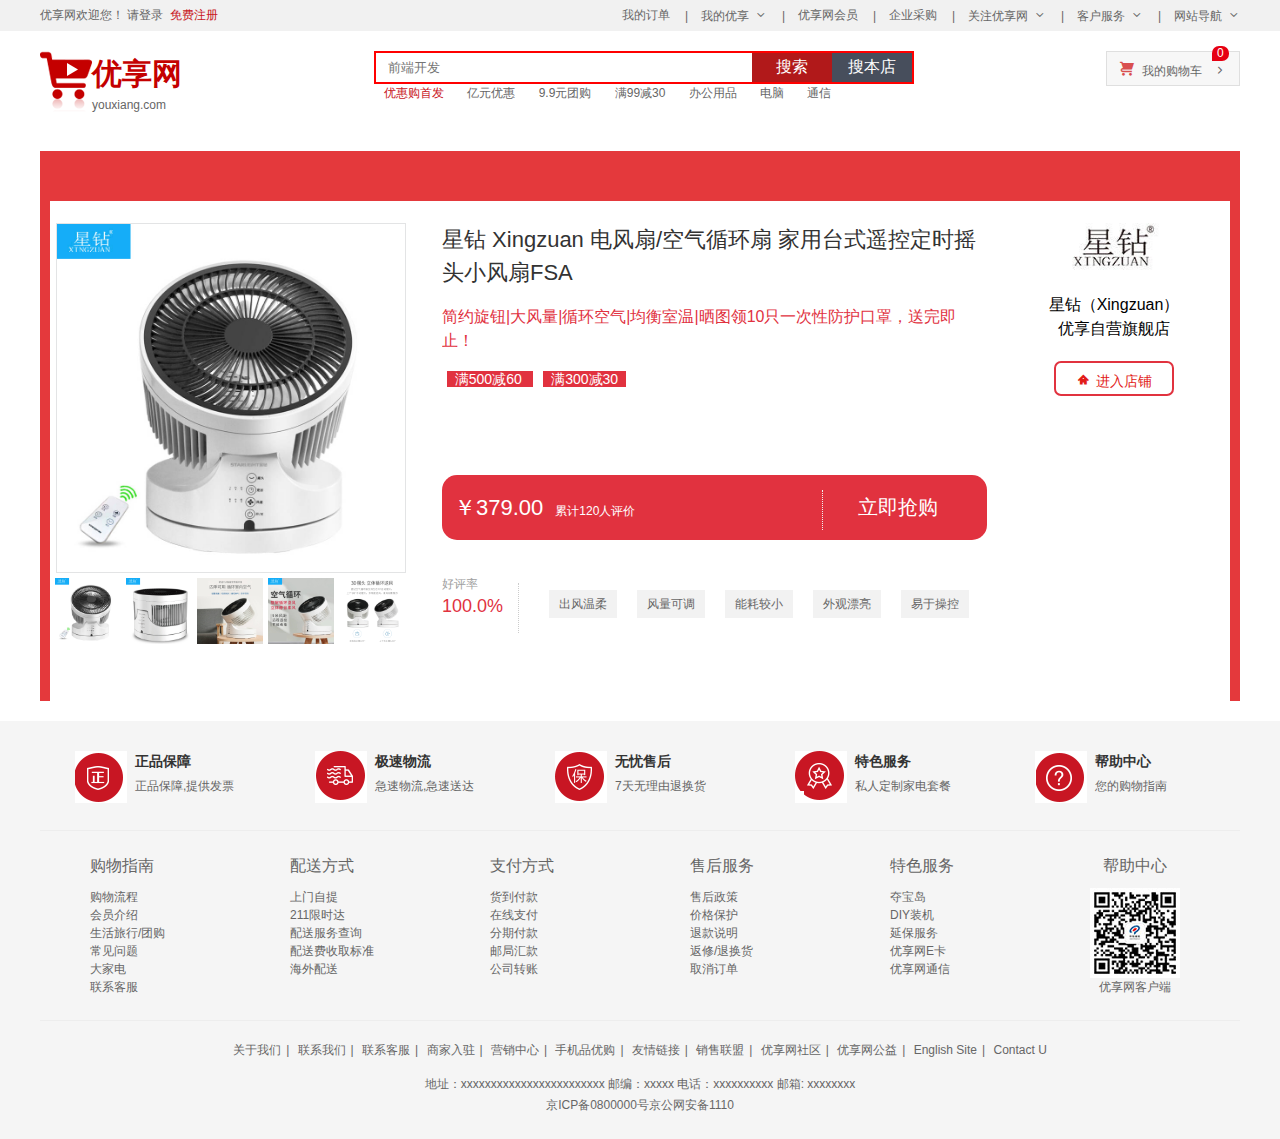
<file: purchase.html>
<!DOCTYPE html>
<html lang="en">

<head>
  <meta charset="UTF-8">
  <meta name="viewport" content="width=device-width, initial-scale=1.0">
  <title>星钻（Xingzuan）优享自营旗舰店</title>
  <!-- 引入初始化样式文件 -->
  <link rel="stylesheet" href="css/base.css">
  <!-- 引入公共的样式文件 -->
  <link rel="stylesheet" href="css/common.css">
  <!-- 引入favicon图标 -->
  <link rel="shortcut icon" href="favicon.ico" />
  <!-- 引入专有样式文件 -->
  <link rel="stylesheet" href="css/purchase.css">
</head>

<body>
  <!-- 快捷导航模块 start-->
  <section class="shortcut">
    <div class="w">
      <div class="fl">
        <ul>
          <li>优享网欢迎您！&nbsp;</li>
          <li>
            <a href="enter.html" target="_blank">请登录&nbsp;</a>
            <a href="register.html" class="style_red" target="_blank">免费注册</a>
          </li>
        </ul>
      </div>
      <div class="fr">
        <ul>
          <li>我的订单</li>
          <li>|</li>
          <li class="arrow-icon">我的优享</li>
          <li>|</li>
          <li>优享网会员</li>
          <li>|</li>
          <li>企业采购 </li>
          <li>|</li>
          <li class="arrow-icon">关注优享网</li>
          <li>|</li>
          <li class="arrow-icon">客户服务</li>
          <li>|</li>
          <li class="arrow-icon">网站导航</li>
        </ul>
      </div>
    </div>
  </section>
  <!-- 快捷导航模块 end-->

  <!-- header头部模块制作 start-->
  <header class="header w">
    <!-- LOGO模块 -->
    <div class="logo">
      <a href="index.html" title="优享网商城">
        <div class="fl">
          <img src="images/logo.png" alt="">
        </div>
        <div class="fr">
          <h1 class="style_logotext">优享网</h1>
          <span>youxiang.com</span>
        </div>
      </a>
    </div>
    <div class="middle_content">
      <!-- 搜索模块 -->
      <div class="search">
        <input type="searcg" placeholder="前端开发">
        <button>搜本店</button>
        <button>搜索</button>
      </div>
      <!-- 热词模块 -->
      <div class="hotwords">
        <a href="#" class="style_red">优惠购首发</a>
        <a href="#">亿元优惠</a>
        <a href="#">9.9元团购</a>
        <a href="#">满99减30</a>
        <a href="#">办公用品</a>
        <a href="#">电脑</a>
        <a href="#">通信</a>
      </div>
    </div>


    <!-- 购物车模块 -->
    <div class="shopcar">我的购物车
      <i class="count">0</i>
    </div>
  </header>
  <!-- header头部模块制作 end-->

  <!-- 购买主体模块制作 start -->
  <div class="purchase_box w">
    <div class="white_box">
      <div class="goods_img">
        <img src="upload/goods_img1.jpg" alt="">
        <ul>
          <li>
            <img src="upload/goods_img1.jpg" alt="">
          </li>
          <li>
            <img src="upload/goods_img2.jpg" alt="">
          </li>
          <li>
            <img src="upload/goods_img3.jpg" alt="">
          </li>
          <li>
            <img src="upload/goods_img4.jpg" alt="">
          </li>
          <li>
            <img src="upload/goods_img5.jpg" alt="">
          </li>
        </ul>
      </div>
      <div class="good_intro">
        <h2> 星钻 Xingzuan 电风扇/空气循环扇 家用台式遥控定时摇头小风扇FSA </h2>
        <h5> 简约旋钮|大风量|循环空气|均衡室温|晒图领10只一次性防护口罩，送完即止！</h5>
        <span> &nbsp; 满500减60 &nbsp; </span> <span> &nbsp; 满300减30 &nbsp; </span>
        <div class="intro_price">
          <div class="now_price"><span>￥379.00</span><span>累计120人评价</span></div>
          <div class="diliver"></div>
          <div class="btn_toshop"><a href="Xingzuan_fan.html" target="_blank">立即抢购</a></div>
        </div>

        <div class="intro_com">
          <div class="coms_rate">
            <h5>好评率</h5>
            <h3>100.0%</h3>
          </div>
          <div class="coms_diliver"></div>
          <div class="coms_pos">
            <ul>
              <li>出风温柔</li>
              <li>风量可调</li>
              <li>能耗较小</li>
              <li>外观漂亮</li>
              <li>易于操控</li>
            </ul>
          </div>
        </div>
      </div>
      <div class="goods_store">
        <img src="upload/store.jpg" alt="">
        <h3> 星钻（Xingzuan） <br> 优享自营旗舰店 </h3>
        <div class="enter_store"><a href="#">进入店铺</a></div>
      </div>
    </div>
  </div>
  <!-- 购买主体模块制作 end -->

  <!-- 底部模块的制作 start -->
  <footer class="footer">
    <div class="w">
      <div class="mod_service">
        <ul>
          <li>
            <h5></h5>
            <div class="service_text">
              <h4>正品保障</h4>
              <p>正品保障,提供发票</p>
            </div>
          </li>
          <li>
            <h5></h5>
            <div class="service_text">
              <h4>极速物流</h4>
              <p>急速物流,急速送达</p>
            </div>
          </li>
          <li>
            <h5></h5>
            <div class="service_text">
              <h4>无忧售后</h4>
              <p>7天无理由退换货</p>
            </div>
          </li>
          <li>
            <h5></h5>
            <div class="service_text">
              <h4>特色服务</h4>
              <p>私人定制家电套餐</p>
            </div>
          </li>
          <li>
            <h5></h5>
            <div class="service_text">
              <h4>帮助中心</h4>
              <p>您的购物指南</p>
            </div>
          </li>
        </ul>
      </div>

      <div class="mod_help">
        <dl>
          <dt>购物指南</dt>
          <dd><a href="#">购物流程</a></dd>
          <dd><a href="#">会员介绍</a></dd>
          <dd><a href="#">生活旅行/团购</a></dd>
          <dd><a href="#">常见问题</a></dd>
          <dd><a href="#">大家电</a></dd>
          <dd><a href="#">联系客服</a></dd>
        </dl>
        <dl>
          <dt>配送方式</dt>
          <dd><a href="#">上门自提</a></dd>
          <dd><a href="#">211限时达</a></dd>
          <dd><a href="#">配送服务查询</a></dd>
          <dd><a href="#">配送费收取标准</a></dd>
          <dd><a href="#">海外配送</a></dd>
        </dl>
        <dl>
          <dt>支付方式</dt>
          <dd><a href="#">货到付款</a></dd>
          <dd><a href="#"> 在线支付</a></dd>
          <dd><a href="#">分期付款</a></dd>
          <dd><a href="#">邮局汇款</a></dd>
          <dd><a href="#">公司转账</a></dd>
        </dl>
        <dl>
          <dt>售后服务</dt>
          <dd><a href="#">售后政策</a></dd>
          <dd><a href="#">价格保护</a></dd>
          <dd><a href="#">退款说明</a></dd>
          <dd><a href="#">返修/退换货</a></dd>
          <dd><a href="#">取消订单</a></dd>
        </dl>
        <dl>
          <dt>特色服务</dt>
          <dd><a href="#">夺宝岛</a></dd>
          <dd><a href="#">DIY装机</a></dd>
          <dd><a href="#">延保服务</a></dd>
          <dd><a href="#">优享网E卡</a></dd>
          <dd><a href="#">优享网通信</a></dd>
        </dl>
        <dl>
          <dt>帮助中心</dt>
          <dd>
            <img src="images/wx_cz.jpg" alt="">
            优享网客户端
          </dd>
        </dl>
      </div>

      <div class="mod_copyright">
        <div class="links">
          <a href="#">关于我们</a>|
          <a href="#">联系我们</a>|
          <a href="#">联系客服</a>|
          <a href="#">商家入驻</a>|
          <a href="#">营销中心</a>|
          <a href="#">手机品优购</a>|
          <a href="#">友情链接</a>|
          <a href="#">销售联盟</a>|
          <a href="#">优享网社区</a>|
          <a href="#">优享网公益</a>|
          <a href="#">English Site</a>|
          <a href="#">Contact U</a>
        </div>

        <div class="copyright">
          地址：xxxxxxxxxxxxxxxxxxxxxxxx 邮编：xxxxx 电话：xxxxxxxxxx 邮箱: xxxxxxxx <br>
          京ICP备0800000号京公网安备1110
        </div>


      </div>
    </div>
  </footer>
  <!-- 底部模块的制作 end -->
</body>

<script type="text/javascript" src="js/purchase.js"></script>

</html>
</file>
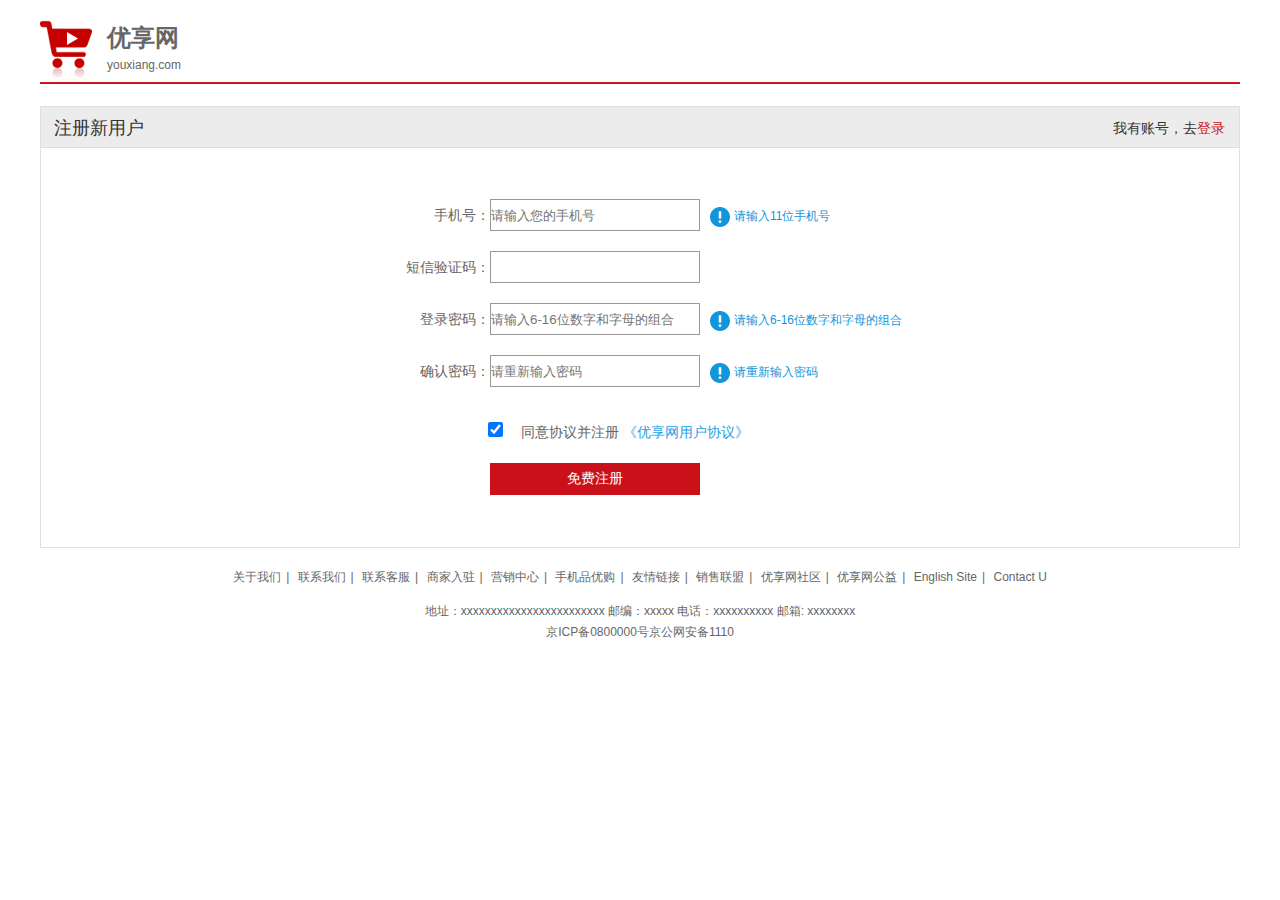
<file: register.html>
<!DOCTYPE html>
<html lang="en">

<head>
  <meta charset="UTF-8">
  <meta name="viewport" content="width=device-width, initial-scale=1.0">
  <title>个人注册</title>
  <!-- 引入favicon图标 -->
  <link rel="shortcut icon" href="favicon.ico" />
  <!-- 引入初始化样式文件 -->
  <link rel="stylesheet" href="css/base.css">
  <!-- 引入注册页面的样式文件 -->
  <link rel="stylesheet" href="css/register.css">

</head>

<body>
  <div class="w">
    <header>
      <div class="logo">
        <a href="index.html" title="优享网商城">
          <div class="fl">
            <img src="images/logo.png" alt="">
          </div>
          <div class="fr">
            <h1 class="style_logotext">优享网</h1>
            <span>youxiang.com</span>
          </div>
        </a>
      </div>
    </header>
    <div class="registerarea">
      <div class="reg_hd">
        <ul>
          <li>注册新用户</li>
          <li>我有账号，去<a href="enter.html">登录</a></li>
        </ul>
      </div>
      <div class="reg_bigbox">
        <form action="">
          <ul>
            <li>
              <label for="">手机号：</label><input type="tel" name="" id="tel" value=""
                oninput="value=value.replace(/[^\d]/g,'')" placeholder="请输入您的手机号" onchange="checktel(this.value)"
                maxlength="11"><span id="tel_span">请输入11位手机号
              </span>
            </li>
            <li><label for="">短信验证码：</label><input type="text" name="" id="" value="" maxlength="6"></li>
            <li><label for="">登录密码：</label><input type="password" name="" id="pwd1" value=""
                oninput="value=value.replace(/[\W]/g,'')" placeholder="请输入6-16位数字和字母的组合"
                onchange="checkpwd1(this.value)" maxlength="16"><span id="pwd1_span">请输入6-16位数字和字母的组合
              </span></li>
            <li><label for="">确认密码：</label><input type="password" name="" id="pwd2" value=""
                oninput="value=value.replace(/[\W]/g,'')" onchange="checkpwd2()" maxlength="16"
                placeholder="请重新输入密码"><span id="pwd2_span">请重新输入密码
              </span></li>
            <li><input type="checkbox" id="" checked="checked" /><label for=""> 同意协议并注册 <a
                  href="#">《优享网用户协议》</a></label></li>
            <li><input type="submit" name="" id="" value="免费注册"></li>
          </ul>
        </form>
      </div>

    </div>

    <footer>
      <div class="mod_copyright">
        <div class="links">
          <a href="#">关于我们</a>|
          <a href="#">联系我们</a>|
          <a href="#">联系客服</a>|
          <a href="#">商家入驻</a>|
          <a href="#">营销中心</a>|
          <a href="#">手机品优购</a>|
          <a href="#">友情链接</a>|
          <a href="#">销售联盟</a>|
          <a href="#">优享网社区</a>|
          <a href="#">优享网公益</a>|
          <a href="#">English Site</a>|
          <a href="#">Contact U</a>
        </div>

        <div class="copyright">
          地址：xxxxxxxxxxxxxxxxxxxxxxxx 邮编：xxxxx 电话：xxxxxxxxxx 邮箱: xxxxxxxx <br>
          京ICP备0800000号京公网安备1110
        </div>


      </div>
    </footer>
  </div>
</body>

<!-- 引入js -->
<script type="text/javascript" src="js/register.js"></script>

</html>
</file>
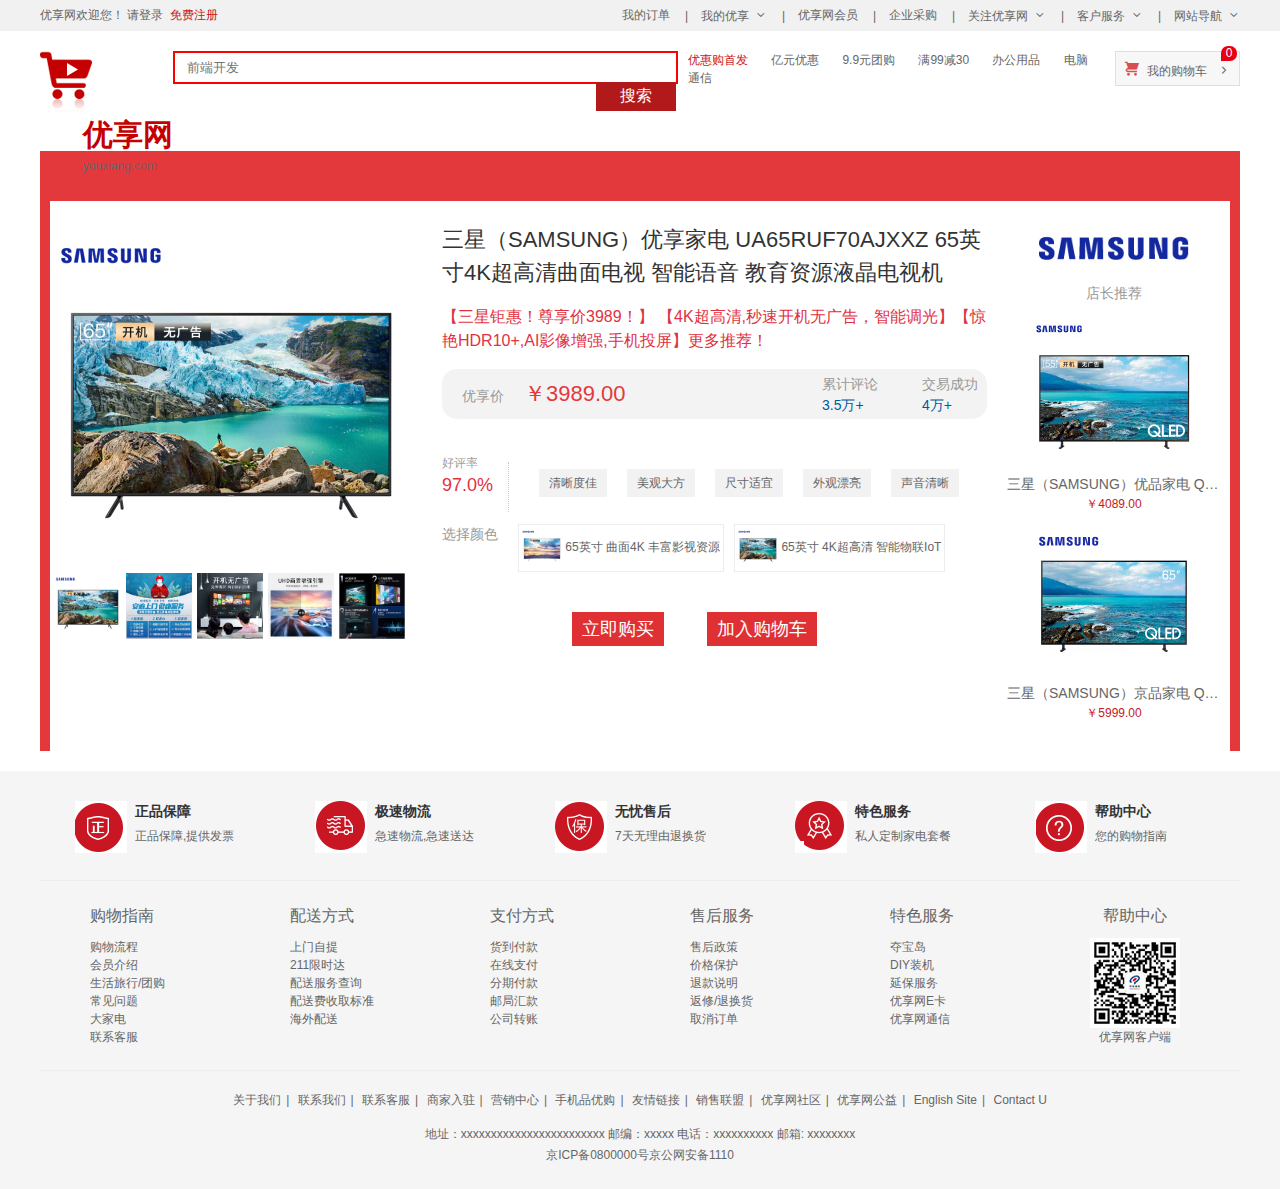
<file: sanxing_tv.html>
<!DOCTYPE html>
<html lang="en">

<head>
  <meta charset="UTF-8">
  <meta name="viewport" content="width=device-width, initial-scale=1.0">
  <title>三星曲面电视</title>
  <!-- 引入初始化样式文件 -->
  <link rel="stylesheet" href="css/base.css">
  <!-- 引入公共的样式文件 -->
  <link rel="stylesheet" href="css/common.css">
  <!-- 引入favicon图标 -->
  <link rel="shortcut icon" href="favicon.ico" />
  <!-- 引入专有的样式文件 -->
  <link rel="stylesheet" href="css/goods_purchase.css">
</head>

<body>
  <!-- 快捷导航模块 start-->
  <section class="shortcut">
    <div class="w">
      <div class="fl">
        <ul>
          <li>优享网欢迎您！&nbsp;</li>
          <li>
            <a href="enter.html" target="_blank">请登录&nbsp;</a>
            <a href="register.html" class="style_red" target="_blank">免费注册</a>
          </li>
        </ul>
      </div>
      <div class="fr">
        <ul>
          <li>我的订单</li>
          <li>|</li>
          <li class="arrow-icon">我的优享</li>
          <li>|</li>
          <li>优享网会员</li>
          <li>|</li>
          <li>企业采购 </li>
          <li>|</li>
          <li class="arrow-icon">关注优享网</li>
          <li>|</li>
          <li class="arrow-icon">客户服务</li>
          <li>|</li>
          <li class="arrow-icon">网站导航</li>
        </ul>
      </div>
    </div>
  </section>
  <!-- 快捷导航模块 end-->

  <!-- header头部模块制作 start-->
  <header class="header w">
    <!-- LOGO模块 -->
    <div class="logo">
      <a href="index.html" title="优享网商城">
        <div class="fl">
          <img src="images/logo.png" alt="">
        </div>
        <div class="fr">
          <h1 class="style_logotext">优享网</h1>
          <span>youxiang.com</span>
        </div>
      </a>
    </div>
    <!-- 搜索模块 -->
    <div class="search">
      <input type="searcg" placeholder="前端开发">
      <button>搜索</button>
    </div>
    <!-- 热词模块 -->
    <div class="hotwords">
      <a href="#" class="style_red">优惠购首发</a>
      <a href="#">亿元优惠</a>
      <a href="#">9.9元团购</a>
      <a href="#">满99减30</a>
      <a href="#">办公用品</a>
      <a href="#">电脑</a>
      <a href="#">通信</a>
    </div>

    <!-- 购物车模块 -->
    <div class="shopcar">我的购物车
      <i class="count">0</i>
    </div>
  </header>
  <!-- header头部模块制作 end-->

  <!-- 购买主体模块制作 start -->
  <div class="purchase_box w">
    <div class="white_box">
      <div class="goods_img">
        <div class="preview_img">
          <img src="upload/sanxing1.jpg" alt="">
          <div class="mask"></div>
          <div class="big">
            <img class="big_img" src="upload/sanxing1.jpg" alt="">

          </div>
        </div>

        <ul>
          <li>
            <img src="upload/sanxing1.jpg" alt="">
          </li>
          <li>
            <img src="upload/sanxing2.jpg" alt="">
          </li>
          <li>
            <img src="upload/sanxing3.jpg" alt="">
          </li>
          <li>
            <img src="upload/sanxing4.jpg" alt="">
          </li>
          <li>
            <img src="upload/sanxing5.jpg" alt="">
          </li>
        </ul>
      </div>
      <div class="good_intro">
        <h2> 三星（SAMSUNG）优享家电 UA65RUF70AJXXZ 65英寸4K超高清曲面电视 智能语音 教育资源液晶电视机 </h2>
        <h5> 【三星钜惠！尊享价3989！】 【4K超高清,秒速开机无广告，智能调光】【惊艳HDR10+,AI影像增强,手机投屏】更多推荐！</h5>
        <div class="intro_price">

          <div class="now_price"><span>优享价</span><span>￥3989.00</span></div>
          <div class="all_spead">
            <h5>累计评论</h5>
            <span>3.5万+</span>
          </div>
          <div class="all_sale">
            <h5>交易成功</h5>
            <span>4万+</span>
          </div>
        </div>

        <div class="intro_com">
          <div class="coms_rate">
            <h5>好评率</h5>
            <h3>97.0%</h3>
          </div>
          <div class="coms_diliver"></div>
          <div class="coms_pos">
            <ul>
              <li>清晰度佳</li>
              <li>美观大方</li>
              <li>尺寸适宜</li>
              <li>外观漂亮</li>
              <li>声音清晰</li>
            </ul>
          </div>
        </div>

        <div class="intro_choose">
          <div class="choose_left">选择颜色</div>
          <div class="choose_right">
            <ul>
              <li>
                <img src="upload/choose_sanxing1.jpg" alt="">
                <span>65英寸 曲面4K 丰富影视资源</span>
              </li>
              <li>
                <img src="upload/choose_sanxing2.jpg" alt="">
                <span>65英寸 4K超高清 智能物联IoT</span>
              </li>
            </ul>
          </div>
        </div>

        <div class="buy_toshopcut">
          <button>立即购买</button>
          <button>加入购物车</button>
        </div>
      </div>
      <div class="goods_store">
        <img src="upload/sanxing_store.jpg" alt="">
        <h3> 店长推荐 </h3>
        <div class="more_goods">
          <ul>
            <li>
              <a href="#">
                <img src="upload/sanxing_recom1.jpg" alt="">
                <h5>三星（SAMSUNG）优品家电 Q6A 55英寸QLED量子点 4K超高清 人工智能 教育资源 液晶电视机 QA55Q6ARAJXXZ</h5>
                <span>￥4089.00</span>
              </a>
            </li>
            <li>
              <a href="#">
                <img src="upload/sanxing_recom2.jpg" alt="">
                <h5>三星（SAMSUNG）京品家电 Q6A 55英寸QLED量子点 4K超高清 人工智能 教育资源 液晶电视机 QA55Q6ARAJXXZ</h5>
                <span>￥5999.00</span>
              </a>
            </li>
          </ul>
        </div>
      </div>
    </div>
  </div>
  <!-- 购买主体模块制作 end -->

  <!-- 底部模块的制作 start -->
  <footer class="footer">
    <div class="w">
      <div class="mod_service">
        <ul>
          <li>
            <h5></h5>
            <div class="service_text">
              <h4>正品保障</h4>
              <p>正品保障,提供发票</p>
            </div>
          </li>
          <li>
            <h5></h5>
            <div class="service_text">
              <h4>极速物流</h4>
              <p>急速物流,急速送达</p>
            </div>
          </li>
          <li>
            <h5></h5>
            <div class="service_text">
              <h4>无忧售后</h4>
              <p>7天无理由退换货</p>
            </div>
          </li>
          <li>
            <h5></h5>
            <div class="service_text">
              <h4>特色服务</h4>
              <p>私人定制家电套餐</p>
            </div>
          </li>
          <li>
            <h5></h5>
            <div class="service_text">
              <h4>帮助中心</h4>
              <p>您的购物指南</p>
            </div>
          </li>
        </ul>
      </div>

      <div class="mod_help">
        <dl>
          <dt>购物指南</dt>
          <dd><a href="#">购物流程</a></dd>
          <dd><a href="#">会员介绍</a></dd>
          <dd><a href="#">生活旅行/团购</a></dd>
          <dd><a href="#">常见问题</a></dd>
          <dd><a href="#">大家电</a></dd>
          <dd><a href="#">联系客服</a></dd>
        </dl>
        <dl>
          <dt>配送方式</dt>
          <dd><a href="#">上门自提</a></dd>
          <dd><a href="#">211限时达</a></dd>
          <dd><a href="#">配送服务查询</a></dd>
          <dd><a href="#">配送费收取标准</a></dd>
          <dd><a href="#">海外配送</a></dd>
        </dl>
        <dl>
          <dt>支付方式</dt>
          <dd><a href="#">货到付款</a></dd>
          <dd><a href="#"> 在线支付</a></dd>
          <dd><a href="#">分期付款</a></dd>
          <dd><a href="#">邮局汇款</a></dd>
          <dd><a href="#">公司转账</a></dd>
        </dl>
        <dl>
          <dt>售后服务</dt>
          <dd><a href="#">售后政策</a></dd>
          <dd><a href="#">价格保护</a></dd>
          <dd><a href="#">退款说明</a></dd>
          <dd><a href="#">返修/退换货</a></dd>
          <dd><a href="#">取消订单</a></dd>
        </dl>
        <dl>
          <dt>特色服务</dt>
          <dd><a href="#">夺宝岛</a></dd>
          <dd><a href="#">DIY装机</a></dd>
          <dd><a href="#">延保服务</a></dd>
          <dd><a href="#">优享网E卡</a></dd>
          <dd><a href="#">优享网通信</a></dd>
        </dl>
        <dl>
          <dt>帮助中心</dt>
          <dd>
            <img src="images/wx_cz.jpg" alt="">
            优享网客户端
          </dd>
        </dl>
      </div>

      <div class="mod_copyright">
        <div class="links">
          <a href="#">关于我们</a>|
          <a href="#">联系我们</a>|
          <a href="#">联系客服</a>|
          <a href="#">商家入驻</a>|
          <a href="#">营销中心</a>|
          <a href="#">手机品优购</a>|
          <a href="#">友情链接</a>|
          <a href="#">销售联盟</a>|
          <a href="#">优享网社区</a>|
          <a href="#">优享网公益</a>|
          <a href="#">English Site</a>|
          <a href="#">Contact U</a>
        </div>

        <div class="copyright">
          地址：xxxxxxxxxxxxxxxxxxxxxxxx 邮编：xxxxx 电话：xxxxxxxxxx 邮箱: xxxxxxxx <br>
          京ICP备0800000号京公网安备1110
        </div>


      </div>
    </div>
  </footer>
  <!-- 底部模块的制作 end -->
</body>

<script type="text/javascript" src="js/sanxing_tv.js"></script>

</html>
</file>
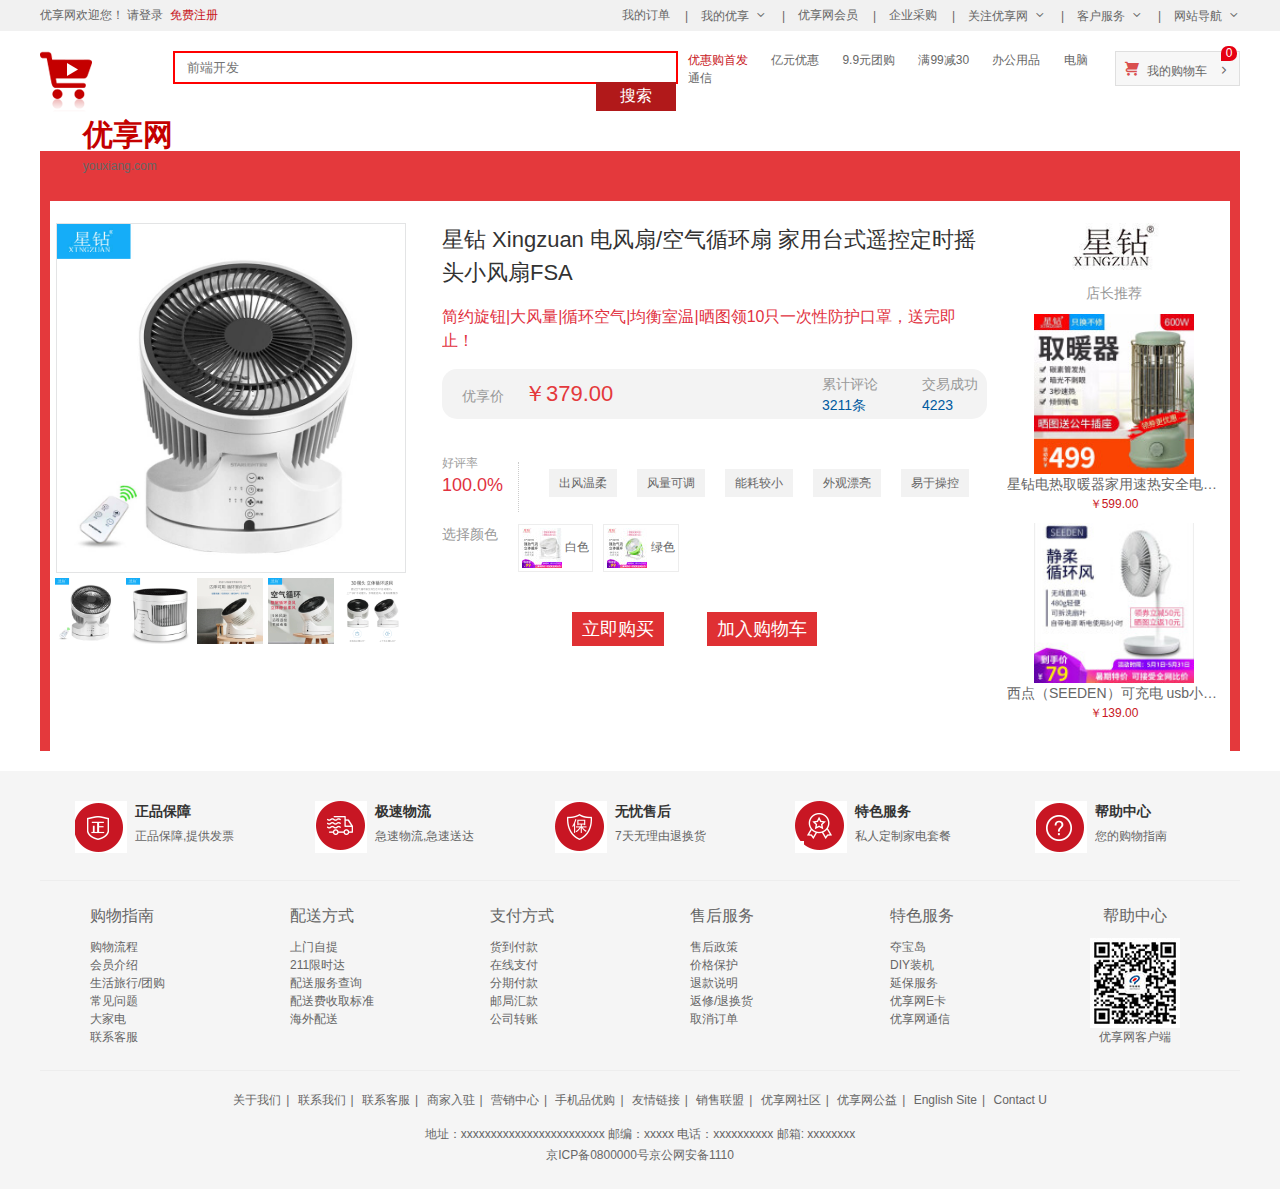
<file: Xingzuan_fan.html>
<!DOCTYPE html>
<html lang="en">

<head>
  <meta charset="UTF-8">
  <meta name="viewport" content="width=device-width, initial-scale=1.0">
  <title>星钻电风扇</title>
  <!-- 引入初始化样式文件 -->
  <link rel="stylesheet" href="css/base.css">
  <!-- 引入公共的样式文件 -->
  <link rel="stylesheet" href="css/common.css">
  <!-- 引入favicon图标 -->
  <link rel="shortcut icon" href="favicon.ico" />
  <!-- 引入专有的样式文件 -->
  <link rel="stylesheet" href="css/goods_purchase.css">
</head>

<body>
  <!-- 快捷导航模块 start-->
  <section class="shortcut">
    <div class="w">
      <div class="fl">
        <ul>
          <li>优享网欢迎您！&nbsp;</li>
          <li>
            <a href="enter.html" target="_blank">请登录&nbsp;</a>
            <a href="register.html" class="style_red" target="_blank">免费注册</a>
          </li>
        </ul>
      </div>
      <div class="fr">
        <ul>
          <li>我的订单</li>
          <li>|</li>
          <li class="arrow-icon">我的优享</li>
          <li>|</li>
          <li>优享网会员</li>
          <li>|</li>
          <li>企业采购 </li>
          <li>|</li>
          <li class="arrow-icon">关注优享网</li>
          <li>|</li>
          <li class="arrow-icon">客户服务</li>
          <li>|</li>
          <li class="arrow-icon">网站导航</li>
        </ul>
      </div>
    </div>
  </section>
  <!-- 快捷导航模块 end-->

  <!-- header头部模块制作 start-->
  <header class="header w">
    <!-- LOGO模块 -->
    <div class="logo">
      <a href="index.html" title="优享网商城">
        <div class="fl">
          <img src="images/logo.png" alt="">
        </div>
        <div class="fr">
          <h1 class="style_logotext">优享网</h1>
          <span>youxiang.com</span>
        </div>
      </a>
    </div>
    <!-- 搜索模块 -->
    <div class="search">
      <input type="searcg" placeholder="前端开发">
      <button>搜索</button>
    </div>
    <!-- 热词模块 -->
    <div class="hotwords">
      <a href="#" class="style_red">优惠购首发</a>
      <a href="#">亿元优惠</a>
      <a href="#">9.9元团购</a>
      <a href="#">满99减30</a>
      <a href="#">办公用品</a>
      <a href="#">电脑</a>
      <a href="#">通信</a>
    </div>

    <!-- 购物车模块 -->
    <div class="shopcar">我的购物车
      <i class="count">0</i>
    </div>
  </header>
  <!-- header头部模块制作 end-->

  <!-- 购买主体模块制作 start -->
  <div class="purchase_box w">
    <div class="white_box">
      <div class="goods_img">
        <img src="upload/goods_img1.jpg" alt="">
        <ul>
          <li>
            <img src="upload/goods_img1.jpg" alt="">
          </li>
          <li>
            <img src="upload/goods_img2.jpg" alt="">
          </li>
          <li>
            <img src="upload/goods_img3.jpg" alt="">
          </li>
          <li>
            <img src="upload/goods_img4.jpg" alt="">
          </li>
          <li>
            <img src="upload/goods_img5.jpg" alt="">
          </li>
        </ul>
      </div>
      <div class="good_intro">
        <h2> 星钻 Xingzuan 电风扇/空气循环扇 家用台式遥控定时摇头小风扇FSA </h2>
        <h5>简约旋钮|大风量|循环空气|均衡室温|晒图领10只一次性防护口罩，送完即止！</h5>
        <div class="intro_price">

          <div class="now_price"><span>优享价</span><span>￥379.00</span></div>
          <div class="all_spead">
            <h5>累计评论</h5>
            <span>3211条</span>
          </div>
          <div class="all_sale">
            <h5>交易成功</h5>
            <span>4223</span>
          </div>
        </div>

        <div class="intro_com">
          <div class="coms_rate">
            <h5>好评率</h5>
            <h3>100.0%</h3>
          </div>
          <div class="coms_diliver"></div>
          <div class="coms_pos">
            <ul>
              <li>出风温柔</li>
              <li>风量可调</li>
              <li>能耗较小</li>
              <li>外观漂亮</li>
              <li>易于操控</li>
            </ul>
          </div>
        </div>

        <div class="intro_choose">
          <div class="choose_left">选择颜色</div>
          <div class="choose_right">
            <ul>
              <li>
                <img src="upload/xingzuan_choose1.jpg" alt="">
                <span>白色</span>
              </li>
              <li>
                <img src="upload/xingzuan_choose2.jpg" alt="">
                <span>绿色</span>
              </li>
            </ul>
          </div>
        </div>

        <div class="buy_toshopcut">
          <button>立即购买</button>
          <button>加入购物车</button>
        </div>
      </div>
      <div class="goods_store">
        <img src="upload/store.jpg" alt="">
        <h3> 店长推荐 </h3>
        <div class="more_goods">
          <ul>
            <li>
              <a href="#">
                <img src="upload/xingzuan_recom1.jpg" alt="">
                <h5>星钻电热取暖器家用速热安全电暖气小型立式小太阳碳素管发热电暖器NRK 白色 碳素管双管发热 600W NRK绿色</h5>
                <span>￥599.00</span>
              </a>
            </li>
            <li>
              <a href="#">
                <img src="upload/xingzuan_recom2.jpg" alt="">
                <h5>西点（SEEDEN）可充电 usb小风扇暑假小风扇台式空气循环扇办公室宿舍静音电风扇学生小型风扇7叶 3000MA四档风速，扇叶可拆卸清洗 KF-1560直流桌立扇
                </h5>
                <span>￥139.00</span>
              </a>
            </li>
          </ul>
        </div>
      </div>
    </div>
  </div>
  <!-- 购买主体模块制作 end -->

  <!-- 底部模块的制作 start -->
  <footer class="footer">
    <div class="w">
      <div class="mod_service">
        <ul>
          <li>
            <h5></h5>
            <div class="service_text">
              <h4>正品保障</h4>
              <p>正品保障,提供发票</p>
            </div>
          </li>
          <li>
            <h5></h5>
            <div class="service_text">
              <h4>极速物流</h4>
              <p>急速物流,急速送达</p>
            </div>
          </li>
          <li>
            <h5></h5>
            <div class="service_text">
              <h4>无忧售后</h4>
              <p>7天无理由退换货</p>
            </div>
          </li>
          <li>
            <h5></h5>
            <div class="service_text">
              <h4>特色服务</h4>
              <p>私人定制家电套餐</p>
            </div>
          </li>
          <li>
            <h5></h5>
            <div class="service_text">
              <h4>帮助中心</h4>
              <p>您的购物指南</p>
            </div>
          </li>
        </ul>
      </div>

      <div class="mod_help">
        <dl>
          <dt>购物指南</dt>
          <dd><a href="#">购物流程</a></dd>
          <dd><a href="#">会员介绍</a></dd>
          <dd><a href="#">生活旅行/团购</a></dd>
          <dd><a href="#">常见问题</a></dd>
          <dd><a href="#">大家电</a></dd>
          <dd><a href="#">联系客服</a></dd>
        </dl>
        <dl>
          <dt>配送方式</dt>
          <dd><a href="#">上门自提</a></dd>
          <dd><a href="#">211限时达</a></dd>
          <dd><a href="#">配送服务查询</a></dd>
          <dd><a href="#">配送费收取标准</a></dd>
          <dd><a href="#">海外配送</a></dd>
        </dl>
        <dl>
          <dt>支付方式</dt>
          <dd><a href="#">货到付款</a></dd>
          <dd><a href="#"> 在线支付</a></dd>
          <dd><a href="#">分期付款</a></dd>
          <dd><a href="#">邮局汇款</a></dd>
          <dd><a href="#">公司转账</a></dd>
        </dl>
        <dl>
          <dt>售后服务</dt>
          <dd><a href="#">售后政策</a></dd>
          <dd><a href="#">价格保护</a></dd>
          <dd><a href="#">退款说明</a></dd>
          <dd><a href="#">返修/退换货</a></dd>
          <dd><a href="#">取消订单</a></dd>
        </dl>
        <dl>
          <dt>特色服务</dt>
          <dd><a href="#">夺宝岛</a></dd>
          <dd><a href="#">DIY装机</a></dd>
          <dd><a href="#">延保服务</a></dd>
          <dd><a href="#">优享网E卡</a></dd>
          <dd><a href="#">优享网通信</a></dd>
        </dl>
        <dl>
          <dt>帮助中心</dt>
          <dd>
            <img src="images/wx_cz.jpg" alt="">
            优享网客户端
          </dd>
        </dl>
      </div>

      <div class="mod_copyright">
        <div class="links">
          <a href="#">关于我们</a>|
          <a href="#">联系我们</a>|
          <a href="#">联系客服</a>|
          <a href="#">商家入驻</a>|
          <a href="#">营销中心</a>|
          <a href="#">手机品优购</a>|
          <a href="#">友情链接</a>|
          <a href="#">销售联盟</a>|
          <a href="#">优享网社区</a>|
          <a href="#">优享网公益</a>|
          <a href="#">English Site</a>|
          <a href="#">Contact U</a>
        </div>

        <div class="copyright">
          地址：xxxxxxxxxxxxxxxxxxxxxxxx 邮编：xxxxx 电话：xxxxxxxxxx 邮箱: xxxxxxxx <br>
          京ICP备0800000号京公网安备1110
        </div>


      </div>
    </div>
  </footer>
  <!-- 底部模块的制作 end -->
</body>

<script type="text/javascript" src="js/purchase.js"></script>

</html>
</file>
<file: css/base.css>
/* 把我们所有标签的内外边距清零 */
* {
    margin: 0;
    padding: 0;
    /* css3盒子模型 */
    box-sizing: border-box;
}

/* em 和 i 斜体的文字不倾斜 */
em,
i {
    font-style: normal
}

/* 去掉li 的小圆点 */
li {
    list-style: none
}

img {
    /* border 0 照顾低版本浏览器 如果 图片外面包含了链接会有边框的问题 */
    border: 0;
    /* 取消图片底侧有空白缝隙的问题 */
    vertical-align: middle
}

button {
    /* 当我们鼠标经过button 按钮的时候，鼠标变成小手 */
    cursor: pointer
}

a {
    color: #666;
    text-decoration: none
}

a:hover {
    color: #c81623
}

button,
input {
    font-family: Microsoft YaHei, Heiti SC, tahoma, arial, Hiragino Sans GB, "\5B8B\4F53", sans-serif;
    /* 默认有灰色边框，我们需要手动去掉 */
    border: 0; 
    outline: none;
}

body {
    /* CSS3 抗锯齿形 让文字显示的更加清晰 */
    -webkit-font-smoothing: antialiased;
    background-color: #fff;
    font: 12px/1.5 Microsoft YaHei, Heiti SC, tahoma, arial, Hiragino Sans GB, "\5B8B\4F53", sans-serif;
    color: #666
}

.hide,
.none {
    display: none
}

/* 清除浮动 */
.clearfix:after {
    visibility: hidden;
    clear: both;
    display: block;
    content: ".";
    height: 0
}

.clearfix {
    *zoom: 1
}
</file>
<file: css/common.css>
/* 字体图标样式说明 */
@font-face {
    font-family: 'icomoon';
    src:  url('../fonts/icomoon.eot?r0ij2j');
    src:  url('../fonts/icomoon.eot?r0ij2j#iefix') format('embedded-opentype'),
      url('../fonts/icomoon.ttf?r0ij2j') format('truetype'),
      url('../fonts/icomoon.woff?r0ij2j') format('woff'),
      url('../fonts/icomoon.svg?r0ij2j#icomoon') format('svg');
    font-weight: normal;
    font-style: normal;
    font-display: block;
  }

/* 版心 */
.w {
    width: 1200px;
    margin: auto;
}
.fl{
    float: left;
}
.fr{
    float: right;
}


.style_red{
    color: #c81623;
}

/* 快捷导航模块 */
.shortcut {
    height: 31px;
    background-color: #f1f1f1;
}
.shortcut ul li{
    float: left;
    line-height: 31px;
}

.shortcut .fr li:nth-child(even){
    width: 1px;
    height: 12px;
    color: #666666;
    margin: 1px 15px 0;
}


.arrow-icon::after{
    margin-left: 6px;
    content: '\e900';
    font-family: 'icomoon';
}

/* header头部制作 */
.header {
    display: flex;
    justify-content:space-between;
    height: 100px;
    margin-top: 20px;
}

.style_logotext{
    color: #c40000;
    font-size: 30px;
}


.header .search{
    width: 540px;
    height: 33px;
    border: 2px solid red;
}

.search input{
    width: 455px;
    height: 100%;
    padding-left: 12px;
}

.search button{
    float: right;
    width: 80px;
    height: 100%;
    background-color: #b1191a;
    font-size: 16px;
    color: #fff;
}

.hotwords a{
    margin: 0 10px;
}


.shopcar{
    position: relative;
    width: 134px;
    height: 35px;
    line-height: 35px;
    text-align: center;
    background-color: #f7f7f7;
    border: 1px solid #dfdfdf;
}

.shopcar::before{
    content: '\e901';
    font-family: 'icomoon';
    margin-right: 8px;
    color: #d94f4f;
    font-size: 14px;
}

.shopcar::after{
    content: '\e902';
    font-family: 'icomoon';
    margin-left: 8px;
}

.count{
    position: absolute;
    top: -6px;
    left: 105px;
    height: 15px;
    line-height: 15px;
    color: #fff;
    background-color: #e60012;
    padding: 0 5px;
    border-radius: 7px 7px 7px 0;
}

/* nav模块制作 */
.nav {
    height: 46px;
    border-bottom: 1px solid #b1191a;
}

.nav .dropdown{
    width: 208px;
    height: 45px;
    background-color:#b1191a;
}

.nav .navitems{
    width: 800px;
    height: 45px;
}

.navitems ul li:first-child a{
    color: #c81623;
    font-weight: 700;
}

.dropdown .dt{
    width: 100%;
    height: 100%;
    line-height: 45px;
    color: #fff;
    text-align: center;
    font-size: 16px;
    
}

.dropdown .dd {
    width: 208px;
    height: 465px;
    background-color: #c81623;
}

.dropdown .dd ul li{
    position: relative;
    height: 31px;
    line-height: 31px;
    margin-left: 2px;
    padding-left: 10px;
}

.dropdown .dd ul li::after{
    position: absolute;
    top: 1px;
    right: 10px;
    color: #fff;
    content: '\e902';
    font-family: 'icomoon';
    font-size: 14px;
}
.dropdown .dd ul li:hover{
    background-color: #fff;
}

.dropdown .dd ul li a{
    font-size: 14px;
    color: #fff;
}
.dropdown .dd ul li:hover a{
    color: #c81623;
}

.navitems ul li{
    float: left;
}

.navitems ul li a{
    padding: 0 25px;
    display: block;
    height: 45px;
    line-height: 45px;
    font-size: 16px;
}

/* 底部模块制作 */
.footer {
    height: 418px;
    padding-top: 30px;
    background-color: #f5f5f5;
}

.mod_service{
    height: 80px;
    border-bottom: 1px solid #ededed;
}

.mod_service ul li{
    float: left;
    width: 240px;
    height: 55px;
    padding-left: 35px;
}

.mod_service ul li h5{
    float: left;
    width: 52px;
    height: 52px;
    background: url(../images/icons.png) no-repeat -252px -1px;
    margin-right: 8px;
}

.mod_service ul li:nth-child(2) h5{
    background: url(../images/icons.png) no-repeat -252px -54px;
}

.mod_service ul li:nth-child(3) h5{
    background: url(../images/icons.png) no-repeat -255px -105px;
}

.mod_service ul li:nth-child(4) h5{
    background: url(../images/icons.png) no-repeat -256px -157px;
}

.mod_service ul li:nth-child(5) h5{
    background: url(../images/icons.png) no-repeat -255px -207px;
}
.service_text h4{
    font-size: 14px;
    padding-bottom: 5px;
    color: #333333;
}

.service_text p{
    font-size: 12px;
    color: #666666;
}

.mod_help{
    height: 190px;
    padding-top: 23px;
    padding-left: 50px;
    border-bottom: 1px solid #ededed;
}

.mod_help dl{
    float: left;
    width: 200px;
}
.mod_help dl:last-child{
    width: 90px;
    text-align: center;
}
.mod_help dl dt{
    font-size: 16px;
    margin-bottom: 10px;
}

.mod_help dl dd{
    font-size: 12px;
}

.mod_copyright{
    text-align: center;
    padding-top: 20px;
}

.mod_copyright .links{
    margin-bottom: 15px;
}

.mod_copyright .links a{
    padding: 0 5px;
}
.copyright{
    line-height: 21px;
}
</file>
<file: css/index.css>
/* 广告模块 */
.guanggao{
    height: 80px;
    background-color: #ffab39;
    text-align: center;
}

.guanggao .w{
    position: relative;
    pointer-events: none;
}

.guanggao .w div{
    position: absolute;
    top: 10px;
    right: 110px;
    pointer-events:auto;
    width: 20px;
    height: 20px;
    line-height: 15px;
    background-color: rgba(0, 0, 0,.3);
    font-size: 20px;
    color: #ccc;
}

.main{
    width: 980px;
    height: 455px;
    margin-left: 220px;
    margin-top: 10px;
}

.main .focus{
    float: left;
    width: 721px;
    height: 100%;
    overflow: hidden;
}
.main .focus img{
    transition: all 0.5s;
}
.main .focus:hover img{
    transform: scale(1.1);
}

.main .newflash{
    float: right;
    width: 250px;
    height: 100%;
}

.focus ul li img{
    width: 100%;
    height: 100%;
}

.news{
    width: 100%;
    height: 165px;
    border: 1px solid  #e8e8e7;
}

.new_hd{
    height: 33px;
    padding: 0 15px;
    line-height: 33px;
    width: 100%;
    border-bottom: 1px dotted #e8e8e7;
}

.new_hd h5{
    float: left;
    font-size: 14px;
}

.new_hd .more{
    float: right;
}

.new_hd .more::after{
    content: '\e902';
    font-family: 'icomoon';
    padding-left: 5px;
}

.new_bd {
    padding-top: 10px;
}
.new_bd ul li a{
    display: block;
    width: 100%;
    padding-left: 15px;
    margin-bottom: 6px;
    font-size: 12px;
}
.lifeservice{
    overflow: hidden;
    width: 100%;
    height: 210px;
    border: 1px solid  #e8e8e7;
    border-top: 0;
}

.lifeservice ul {
    width: 252px;

}

.lifeservice ul li{
    position: relative;
    float: left;
    width: 63px;
    height: 71px;
    text-align: center;
    border-bottom: 1px solid #e8e8e7;
    border-right: 1px solid #e8e8e7;
}

.lifeservice ul li i{
    display: inline-block;
    width: 30px;
    height: 30px;
    margin-top: 15px;
    background: url(../images/icons.png) no-repeat -14px -16px;
}

.lifeservice ul li:nth-of-type(2) i
{
    background: url(../images/icons.png) no-repeat -75px -16px;
}

.lifeservice ul li:nth-of-type(3) i
{
    background: url(../images/icons.png) no-repeat -138px -16px;
}

.lifeservice ul li:nth-of-type(4) i
{
    background: url(../images/icons.png) no-repeat -203px -16px;
}

.lifeservice ul li:nth-of-type(5) i
{
    background: url(../images/icons.png) no-repeat -13px -88px;
}

.lifeservice ul li:nth-of-type(6) i
{
    background: url(../images/icons.png) no-repeat -74px -88px;
}

.lifeservice ul li:nth-of-type(7) i
{
    background: url(../images/icons.png) no-repeat -139px -88px;
}

.lifeservice ul li:nth-of-type(8) i
{
    background: url(../images/icons.png) no-repeat -204px -88px;
}

.lifeservice ul li:nth-of-type(9) i
{
    background: url(../images/icons.png) no-repeat -13px -159px;
}


.lifeservice ul li:nth-of-type(10) i
{
    background: url(../images/icons.png) no-repeat -74px -159px;
}



.lifeservice ul li:nth-of-type(11) i
{
    background: url(../images/icons.png) no-repeat -139px -159px;
}



.lifeservice ul li:nth-of-type(12) i
{
    background: url(../images/icons.png) no-repeat -204px -159px;
}

.lifeservice ul li span{
    float: right;
    width: 16px;
    height: 23px;
    color: #fff;
    background-color: #589d5a;
}

.lifeservice ul li em{
    position: absolute;
    top:5px;
    right: 0px;
    width: 0;
    height: 0;
    border: 8px solid transparent;
    border-bottom: 10px solid white;
    

}
.bargain{
    margin-top: 5px;
    width: 100%;
    height: 70px;
}

/* 推荐模块的制作 */
.recom{
    height: 164px;
    margin-top: 12px;
}

.recom_hd{
    float: left;
    height:164px;
    line-height: 164px;
    width: 205px;
    text-align: center;
    background-color: #5c5251;
}

.recom_bd ul li{
    float: left;
    position: relative;
    width: 248px;
    height: 164px;
    padding-top: 23px;
    padding-left: 15px;
    background-color: #ebebeb;
}

.recom_bd ul li:nth-child(-n+3){
    border-right: 1px solid #dddddd;
}

.recom_bd ul li h3 {
    font-size: 16px;
    padding-bottom: 6px;
    color: #333333;
}
.recom_bd ul li h5{
    margin-bottom: 15px;
    margin-top: 5px;
    padding-left: 0px;
}

.recom_bd ul li i{
    font-size: 14px;
    padding: 2px 5px;
    margin-bottom: 5px;
    width: 85px;
    color: #fff;
    background-color: #00a0e8;
}

.recom_bd ul li span {
    color: #fff;
    padding: 0 8px;
    border-radius: 7px 7px 7px 7px ;
}
.recom_bd ul li:nth-child(2) i {
    background-color: #5fb200;
}
.recom_bd ul li:nth-child(2) span {
    background-color: #5fb200;

}
.recom_bd ul li:nth-child(3) i {
    background-color: #e2162f;
}
.recom_bd ul li:nth-child(3) span {
    background-color: #e2162f;
}
.recom_bd ul li:nth-child(4) i {
    background-color: #0085fb;
}
.recom_bd ul li:nth-child(4) span {
    background-color: #0085fb;
}
.recom_bd ul li img{
    position: absolute;
    top: 25px;
    right: 33px;
}


/* 猜你喜欢模块 */
.guess_fav {
    height: 260px;
    margin-top: 31px;
}

.guess_fav_hd{
    height: 28px;
    line-height: 28px;
}

.guess_fav_bd{
    height: 232px;
}

.guess_fav_hd span{
    float: left;
    font-size: 16px;
}

.guess_fav_hd a{
    float: right;
}

.guess_fav_hd a::after{
    content: '';
    font-family: 'icomoon';
    padding: 0px 5px;
}

.guess_fav_bd{
    border: 1px solid #ededed;
    text-align: left;
}

.guess_fav_bd ul {
    width: 1202px;
}
.guess_fav_bd ul li{
    float: left;
    position: relative;
    width: 200px;
    height: 232px;
    padding-top: 25px;
    padding-left: 35px;
}

.guess_fav_bd ul li::after{
    position: absolute;
    top: 140px;
    right: 0px;
    content: '';
    height: 70px;
    width: 0px;
    border: 1px solid  #ededed;
}
.guess_fav_bd ul li h3{
    color: #df3033;
    padding-left: -10px;
}
.guess_fav_bd ul li div{
    margin-bottom: 8px;
    text-align: center;
    width: 128px;
    height: 128px;
    line-height: 128px;
}

/* 家用电器模块 */
.box_hd{
    height: 33px;
    border-bottom: 1px solid #c81623;
}

.box_hd h3{
    float: left;
    font-size: 18px;
    font-weight: 400px;
    color: #c81623;
}

.tab_list{
    float: right;
    line-height: 33px;
}
.tab_list ul li{
    float: left;
}
.tab_list ul li a{
    margin: 0 15px;
}

.floor .w{
    margin-top: 30px;
}

.box_bd{
    height: 360px;
}

.tab_list_item>div{
    float: left;
}

.col_210{
    width: 210px;
    height: 360px;
    text-align: center;
    background-color: #f9f9f9;
}

.col_210 ul li{
    float: left;
    width: 85px;
    height: 34px;
    line-height: 33px;
    margin-left: 15px;
    border-bottom: 1px solid #ededed;
}
.col_329{
    width: 320px;
    height: 360px;
    padding-left: 33px;
    padding-top: 38px;
    background-color: #aed6d8;
}

.col_329 a h2{
    text-align: left;
    font-size: 18px;
    font-weight: 400;
    color: #066c7d;
}

.col_329 a h5{
    color: #066c7d;
    padding-bottom: 32px;
    padding-left: 0px;
    font-size: 16px;
    font-weight: 400;
}
.col_329 a img{
    padding-left: 27px;
}
.col_221{
    width: 221px;
    border-right: 1px solid #ededed;
}
.box_2_221 a {
    padding-top: 20px;
    position: relative;
    display: inline-block;
    width: 221px;
    height: 180px;
}
.box_2_221 a:first-child{
    border-bottom: 1px solid #ededed;
}
.box_2_221 a img{
    position: absolute;
    right: 3px;
    bottom: 4px;
}
.box_2_221 a h2,h5{
    padding-left: 21px;
}
.box_2_221 a h2{
    font-size: 16px;
    font-weight: 400;
    color: black;
}

.box_2_221 a h5{
    font-weight: 400;
    color: #e60012;
}


.box_221 a{
    padding-top: 71px;
    display: inline-block;
    width: 221px;
    height: 360px;
    text-align: center;
}

.box_221 a h1{
    margin: 0 auto;
    font-weight: 400;
    font-size: 18px;
    color: #000000;
}

.box_221 a h3{
    font-size: 16px;
    color: #999999;
    margin-bottom: 50px;
}


.col_219{
    width: 210px;
}

.style_deedred{
    color:#c81623
}
.col_210 ul{
    padding-bottom: 120px;
}
.col_210>a>h5,.col_210>a>h2{
    margin-top: 10px;
    font-weight: 400;
}

.dianti{
    position: fixed;
    left: 0;
    top: 250px;
    text-align: center;
    display: none;
}

.dianti ul li{
    width: 100px;
    height: 45px;
    line-height: 45px;
    border-bottom: 2px solid #e7e8e7;
    font-size: 16px;
    cursor: pointer;
}

.now_dianti{
    color: white;
    background-color: #c61523;
}
</file>
<file: css/bulletin.css>
.bulletin_news a{
    position: absolute;
    left: 200px;
    top: 60px;
    padding-left: 20px;
    color: #000;
    font-size: 20px;
    border-left: 2px solid #c40000;
}

/* 快报主体模块制作 */
.bulletin_box{
    padding-top: 40px;
}

.w {
    width: 1200px;
    
}
.news_box{
    float: left;
    width: 800px;
    background-color: #fff;
    margin-right: 10px;
    /* 清除浮动 */
    overflow: hidden;
    clear: both;
}

.bulletin_box{
    background-color: #f6f6f6;
    overflow: hidden;
    clear: both;
}

.new_hd{
    font-size: 18px;
    color: #000;
    margin-bottom: 10px;
}

.new_nav{
    height: 36px;
    margin-left: 25px;
    border-bottom: 1px solid #ededed;
}

.new_nav ul li{
    float: left;
    height: 36px;
    line-height: 36px;
}

.new_nav ul li a{
    padding: 10px;
}

.new_nav ul li:first-child{
   border-bottom: 4px solid #f11e13;
}

.new_nav ul li:first-child a{
    color: #f11e13;
}

.new_content ul li{
    display: block;
    height: 210px;
    padding: 40px 0;
    margin: 0 20px;
    border-bottom: 1px solid #ededed;
}

.content_img{
    float: left;
    margin-right: 20px;
}

.content_text{
    position: relative;
    float: left;
    width: 490px;
    height: 180px;
}

.content_text a h2{
    color: #000;
    margin-bottom: 20px;
}

.content_text>h5{
    font-weight: 400;
    font-size: 14px;
    color: #999;
}

.read{
    position: absolute;
    left: 0px;
    bottom: 30px;
}

.read i{
    display: inline-block;
    width: 18px;
    height: 14px;
    margin-right: 5px;
    background: url(../images/eyes.png) no-repeat;
}
.read span{
    font-size: 14px;
    color: #999;
}

/* 优享公告制作 */

.youxiang_bulletin{
    float: left;
    height: 600px;
    line-height: 600px;
    text-align: center;
    width: 390px;
    font-size: 20px;
    color: #000;
    background-color: #fff;
}

.bulletin_hd{
    font-size: 18px;
    color: #000;
    margin-bottom: 10px;
}

.new_hd span:last-child{
    float: right;
    padding-right: 315px;
}
</file>
<file: css/enter.css>
/* 头部的制作 */
.header{
    position: relative;
    background-color: #ffffff;
    padding-top: 20px;
    height: 84px;
}

.fl{
    float: left;
}

.fr{
    float: left;
    padding-left: 15px;
}

.style_logotext h1{
    color: #c40000;
    font-size: 30px;
}

.welcome{
    position: absolute;
    top: 40px;
    left: 210px;
    font-size: 22px;
    color: #111;
}

/* 登录内容模块的制作 */
.enter_box{
    height: 475px;
    margin: 0 auto;
    background-color: #feb477;

}

.my_w{
    overflow: hidden;
    margin-top: 10px;
    width: 1200px;
    height: 420px;
    margin-left: 120px;
    background: url(../upload/enter_bg.jpg) no-repeat;
}

.enter_user{
    margin-top: 20px;
    margin-left: 640px;
    text-align: center;
    width: 350px;
    height: 350px;
    background-color: #fff;
}

.enter_user h2{
    color: #e4393c;
    margin-top: 15px;
    margin-bottom: 20px;
}

.alert{
    height: 32px;
    line-height: 32px;
    color: #999;
    font-size: 12px;
    background-color: #fff8f0;
}

.enter_user input{
    float: left;
    margin-left: 10px;
    padding: 4px 10px;
    height: 35px;
    width: 230px;
    border: 1px solid #ededed;
}

.img_user{
    float: left;
    width: 35px;
    height: 35px;
}

.enter_username{
    padding-left: 25px;
    margin-bottom: 20px;
    overflow: hidden;
    clear: both;
    height: 35px;
}

.enter_username i{
    display: inline-block;
    height: 20px;
    width: 20px;
    background: url(../images/me_enter.png);
}

.enter_password{
    padding-left: 25px;
    height: 35px;
    overflow: hidden;
    clear: both;
}

.enter_password i{
    display: inline-block;
    height: 20px;
    width: 20px;
    background: url(../images/pwd_enter.png);
}

.img_pwd{
    float: left;
    width: 35px;
    height: 35px;
}

.enter_user a h5{
    text-align: right;
    font-weight: 400;
    margin-top: 20px;
    margin-right: 45px;
}


input[type="submit"]{
    float: none;
    display:block;
    margin-top: 30px;
    margin-left: 60px;
    font-size: 18px;
    color: #fff;
    background-color: #e4393c;
}

.wrong_tel{
    background: url(../images/error.png) no-repeat;
}

.right_tel{
    background: url(../images/right.png) no-repeat;
}

.right_pwd{
    background: url(../images/right.png) no-repeat;
}

.wrong_pwd{
    background: url(../images/error.png) no-repeat;
}

.enter_username span{
    display: inline-block;
    height: 30px;
    width: 30px;
}

.enter_password span{
    display: inline-block;
    height: 30px;
    width: 30px;
}
</file>
<file: css/purchase.css>
.search input{
    width: 375px;
}

.search button:nth-of-type(1){
    background-color: #474e5c;
}

/* 购买主体模块制作 */
.purchase_box{
    overflow: hidden;
    height: 550px;
    background-color: #e4393c;
    margin-bottom: 20px;
}

.white_box{
    height: 500px;
    width: 1180px;
    margin: 50px auto 0;
    background-color: #fff;
}

.goods_img{
    float: left;
    margin-top: 22px;
    width: 362px;
    height: 429px;
    text-align: center;
}

.good_intro{
    float: left;
    overflow: hidden;
    margin-top: 22px;
    margin-left: 30px;
    margin-right: 20px;
    width: 545px;
    height: 429px;
}

.goods_store{
    float: left;
    margin-top: 22px;
    width: 214px;
    height: 429px;
}

.goods_img>img{
    overflow: hidden;
    width: 350px;
    height: 350px;
    margin-bottom: 5px;
    border: 1px solid #e3e4e5;
}

.goods_img ul li {
    float: left;
    width: 66px;
    height: 66px;
    margin-right: 5px;
    padding-left: 5px;
}
.goods_img ul li img{
    overflow: hidden;
    width: 66px;
    height: 66px;
}


.now_price{
    float: left;
}

.diliver{
    float: left;
    width: 1px;
    height: 40px;
    margin-top: 15px;
    border-left: 1px dotted #f0f0f0;
}

.btn_toshop{
    float: left;
}

.good_intro h2{
    font-size: 22px;
    font-weight: 400;
    color: #333;
}

.good_intro>h5{
    margin: 16px 0;
    font-size: 16px;
    font-weight: 400;
    color: #e1323f;
}

.good_intro>span{
    margin: 0 5px;
    font-size: 14px;
    color: #fff;
    background-color: #e1323f;
}

.intro_price{
    margin-top: 85px;
    height: 65px;
    background-color: #e1323f;
    border-radius: 15px;
}

.now_price{
    width: 380px;
}

.now_price span:first-child{
    height: 65px;
    line-height: 65px;
    padding-left: 12px;
    font-size: 22px;
    color: #fff;
}

.now_price span:last-child{
    padding-left: 12px;
    font-size: 12px;
    color: #fff;
}

.btn_toshop{
    text-align: center;
    width: 150px;
}

.btn_toshop a{
    height: 65px;
    line-height: 65px;
    color: #fff;
    font-size: 20px;
}

.intro_com{
    margin-top: 35px;
    height: 55px;
}

.coms_rate{
    float: left;
}

.coms_diliver{
    float: left;
    width: 1px;
    height: 50px;
    margin-top: 8px;
    margin-left: 15px;
    margin-right: 20px;
    border-left: 1px dotted #ccc;
}

.coms_pos{
    float: left;
}

.coms_rate>h5{
    font-weight: 400;
    font-size: 12px;
    color: #a0a0a0;
}

.coms_rate>h3{
    font-weight: 400;
    font-size: 18px;
    color: #e1323f;
}

.coms_pos ul li{
    float: left;
    padding: 5px 10px;
    margin:15px 10px;
    background-color: #f2f2f2;
}

.goods_store{
    text-align: center;
}

.goods_store>img{
    width: 150px;
    margin-bottom:20px;
}

.goods_store>h3{
    font-size: 16px;
    font-weight: 400;
    color: #000;
}

.enter_store{
    margin: 0 auto;
    margin-top: 20px;
    width: 120px;
    height: 35px;
    line-height: 35px;
    font-size: 14px;
    color: #e21c19;
    border: 2px solid #e1323f;
    border-radius: 7px;
}

.enter_store a{
    color: #e21c19;
}
.enter_store::before{
    content: '\e907';
    font-family: 'icomoon';
    padding-right: 6px;
}

.click_img{
    border: 1px solid #e3575e;
}
</file>
<file: css/register.css>
.w{
    width: 1200px;
    margin: 0 auto;
}

header{
    padding-top: 20px;
    height: 84px;
    border-bottom: 2px solid #c81523;
}

.fl{
    float: left;
}

.fr{
    float: left;
    padding-left: 15px;
}

.style_logotext h1{
    color: #c40000;
    font-size: 30px;
}

.reg_hd{
    margin-top: 22px;
    height: 42px;
    background-color: #ececec;
    border: 1px solid #dfdfdf;
}

.reg_hd ul li:first-child{
    float: left;
    padding-left: 13px;
    line-height: 42px;
    font-size: 18px;
    color: #333333;
}

.reg_hd ul li:nth-child(2){
    float: right;
    padding-right: 14px;
    line-height: 42px;
    font-size: 14px;
    color: #333333;
}

.reg_hd ul li:nth-child(2) a{
    color: #c81623;
}

.reg_bigbox{
    height: 400px;
    width: 1200px;
    border: 1px solid #dfdfdf;
    border-top-color: transparent;
}
form{
    height: 400px;
    width: 600px;
    margin: 0 auto;
    margin-top: 50px;
    font-size: 14px;
}

input{
    border: 1px solid #999999;
    width: 210px;
    height: 32px;
    margin-right: 10px;
}

form ul li{
    margin-bottom: 20px;
}

form ul li label{
    display: inline-block;
    width:150px;
    text-align: right;
}

form ul li span{
    display: inline-block;
    height: 20px;
    padding-left: 24px;
    font-size: 12px;
    color: #1296db;
    background: url(../images/alert.png) no-repeat;
}

form ul li input[type="checkbox"] {
    width: 15px;
    height: 15px;
}

form ul li:nth-child(5){
    padding-top: 15px;
    padding-left: 148px;
}
form ul li:nth-child(5) label{
    width: 250px;
    text-align: left;
    padding-left: 8px;
}

form ul li:nth-child(5) a {
    color: #1ba1e6;
}
form ul li:nth-child(6){
    padding-left: 150px;

}

form ul li:nth-child(6) input{
    background-color: #ca111a;
    border-width: 0px ;
    font-size: 14px;
    color: #fff;
}

.right_tel{
    background-image: url(../images/right.png);
}

.wrong_tel{
    color:red;
    background-image: url(../images/error.png);
}

.right_pwd{
    background-image: url(../images/right.png);
}

.wrong_pwd{
    color:red;
    background-image: url(../images/error.png);
}

/* 底部制作 */
.mod_copyright{
    text-align: center;
    padding-top: 20px;
}

.mod_copyright .links{
    margin-bottom: 15px;
}

.mod_copyright .links a{
    padding: 0 5px;
}
.copyright{
    line-height: 21px;
}
</file>
<file: css/goods_purchase.css>
/* 购买主体模块制作 */
.purchase_box{
    overflow: hidden;
    height: 600px;
    background-color: #e4393c;
    margin-bottom: 20px;
}

.white_box{
    height: 600px;
    width: 1180px;
    margin: 50px auto 0;
    background-color: #fff;
}

.goods_img{
    float: left;
    margin-top: 22px;
    width: 362px;
    height: 429px;
    text-align: center;
}

.preview_img{
    position: relative;
}

.mask{
    display: none;
    position: absolute;
    top: 0;
    left: 0;
    width: 250px;
    height: 250px;
    background-color: #FEDE4F;
    opacity: .5;
    border: 1px solid #ccc;
    cursor: move;
}

.big{
    display: none;
    position: absolute;
    left: 410px;
    top: 0;
    width: 500px;
    height: 500px;
    border: 1px solid #ccc;
    overflow: hidden;
}

.big img{
    position: absolute;
    top: 0;
    left: 0;
   width: 200%;
}

.good_intro{
    float: left;
    overflow: hidden;
    margin-top: 22px;
    margin-left: 30px;
    margin-right: 20px;
    width: 545px;
    height: 429px;
}

.goods_store{
    float: left;
    margin-top: 22px;
    width: 214px;
    height: 429px;
}

.goods_img>img{
    overflow: hidden;
    width: 350px;
    height: 350px;
    margin-bottom: 5px;
    border: 1px solid #e3e4e5;
}

.goods_img ul li {
    float: left;
    width: 66px;
    height: 66px;
    margin-right: 5px;
    padding-left: 5px;
}
.goods_img ul li img{
    overflow: hidden;
    width: 66px;
    height: 66px;
}


.now_price{
    float: left;
}

.good_intro h2{
    font-size: 22px;
    font-weight: 400;
    color: #333;
}

.good_intro>h5{
    margin: 16px 0;
    font-size: 16px;
    font-weight: 400;
    color: #e1323f;
}


.intro_price{
    margin-top: 15px;
    height: 50px;
    background-color: #f3f3f3;
    border-radius: 15px;
}

.now_price{
    width: 380px;
    height: 50px;
    line-height: 50px;
    padding-left: 20px;
}

.now_price span:first-child{
    padding-right: 20px;
    font-size: 14px;
    color: #999;
}

.now_price span:last-child{
    font-size: 22px;
    color: #e4393c;
}

.all_spead{
    float: left;
    width: 100px;
}

.all_spead h5,.all_sale h5{
    font-weight: 400;
    font-size: 14px;
    color: #999;
    padding-top: 5px;
}

.all_spead span,.all_sale span{
    font-size: 14px;
    color: #005aa0;
}

.intro_com{
    margin-top: 35px;
    height: 55px;
}

.coms_rate{
    float: left;
}

.coms_diliver{
    float: left;
    width: 1px;
    height: 50px;
    margin-top: 8px;
    margin-left: 15px;
    margin-right: 20px;
    border-left: 1px dotted #ccc;
}

.coms_pos{
    float: left;
}

.coms_rate>h5{
    font-weight: 400;
    font-size: 12px;
    color: #a0a0a0;
}

.coms_rate>h3{
    font-weight: 400;
    font-size: 18px;
    color: #e1323f;
}

.coms_pos ul li{
    float: left;
    padding: 5px 10px;
    margin:15px 10px;
    background-color: #f2f2f2;
}

.intro_choose{
    margin-top: 15px;
    overflow: hidden;
    clear: both;
}

.choose_left{
    float: left;
    color: #999;
    font-size: 14px;
    margin-right: 20px;
}

.choose_right{
    float: left;
}

.choose_right ul li{
    float: left;
    padding: 3px;
    margin-right: 10px;
    border: 1px solid #ededed;
}

.choose_right ul li:hover{
    cursor: pointer;
}

.buy_toshopcut{
    margin-top: 40px;
    text-align: center;
}

.buy_toshopcut button{
    background-color: #df3033;
    padding: 5px 10px;
    margin-right: 40px;
    color: #fff;
    font-size: 18px;
}
.goods_store{
    text-align: center;
}

.goods_store>img{
    width: 150px;
    margin-bottom:10px;
}

.goods_store>h3{
    font-size: 14px;
    font-weight: 400;
    margin-bottom: 10px;
    color: #999;
}

.more_goods img{
    width: 160px;
    height: 160px;
}
.more_goods h5{
    font-size: 14px;
    font-weight: 400;
    color: #666;
    white-space: nowrap;
    overflow: hidden;
    text-overflow: ellipsis;
}

.more_goods span{
    color: #c81623;
}

.more_goods ul li{
    margin-bottom: 10px;
}
.click_img{
    border: 1px solid #e3575e !important;
}
</file>
